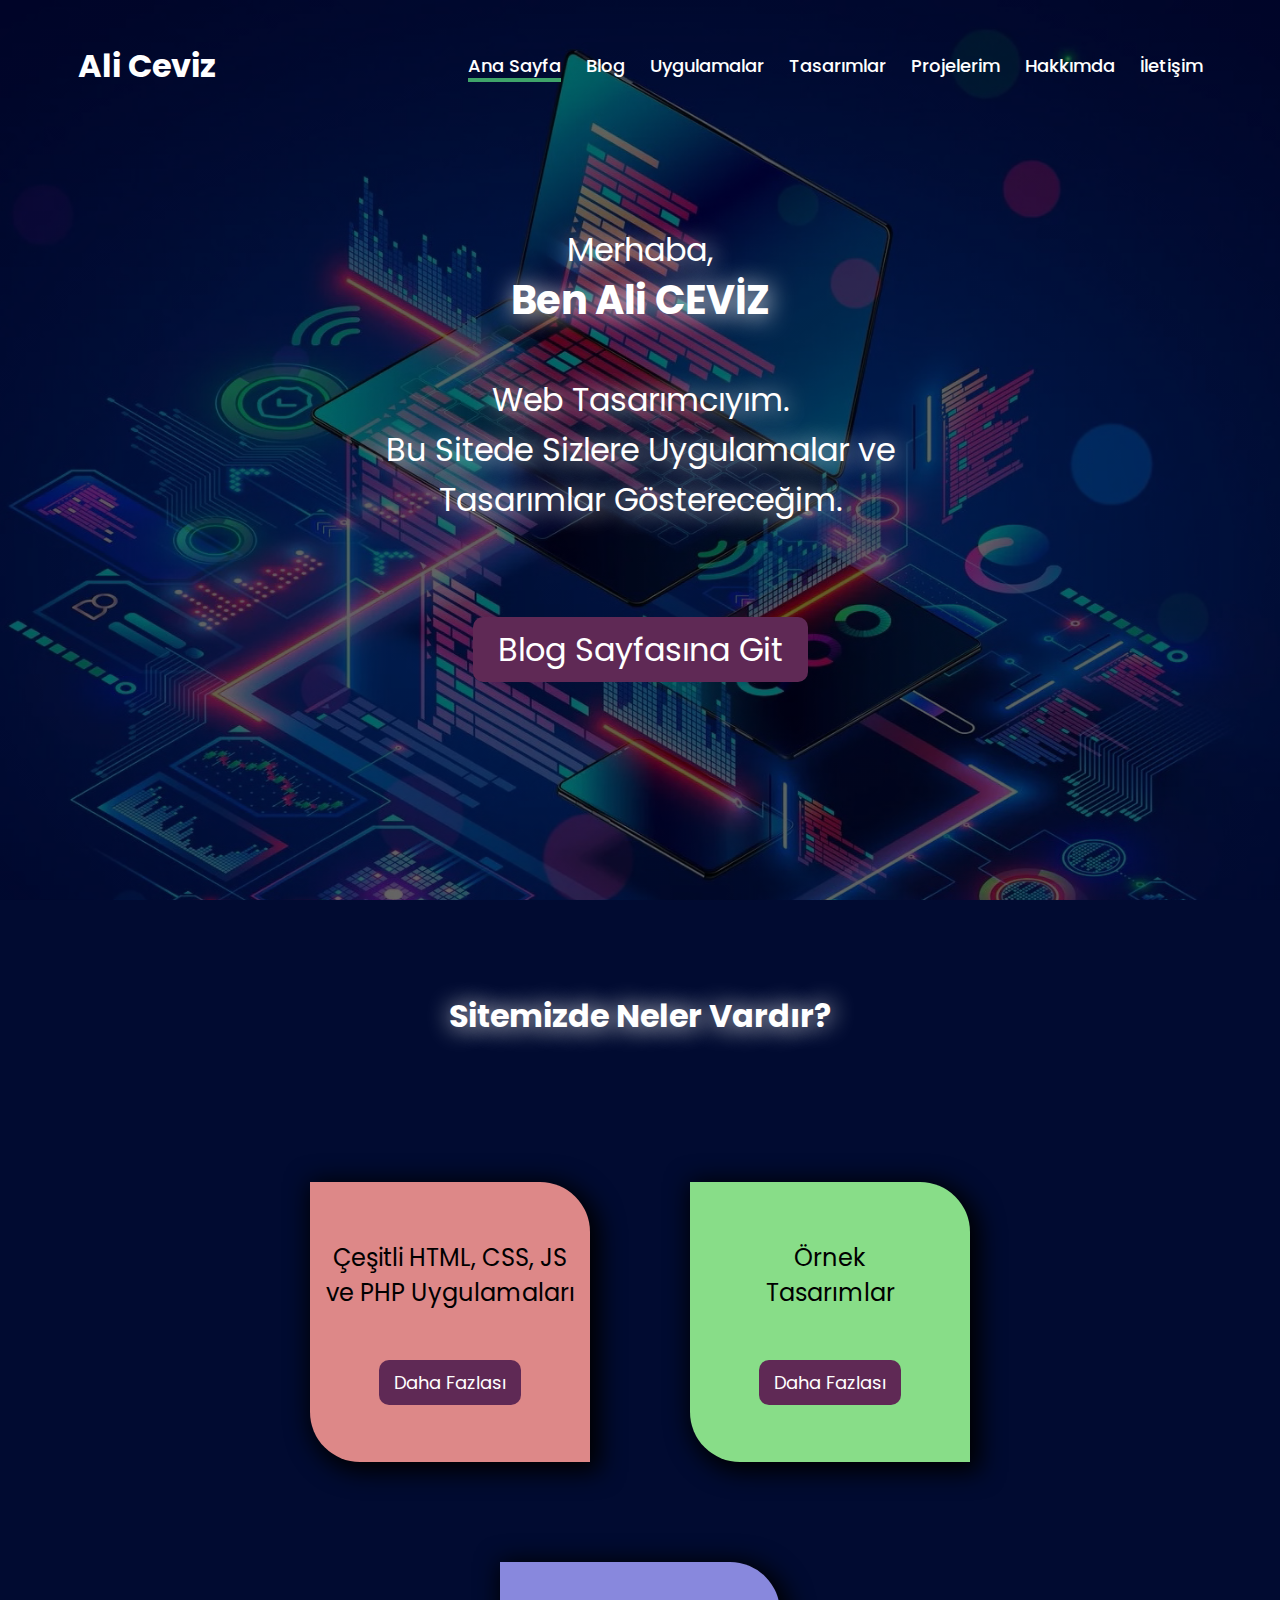
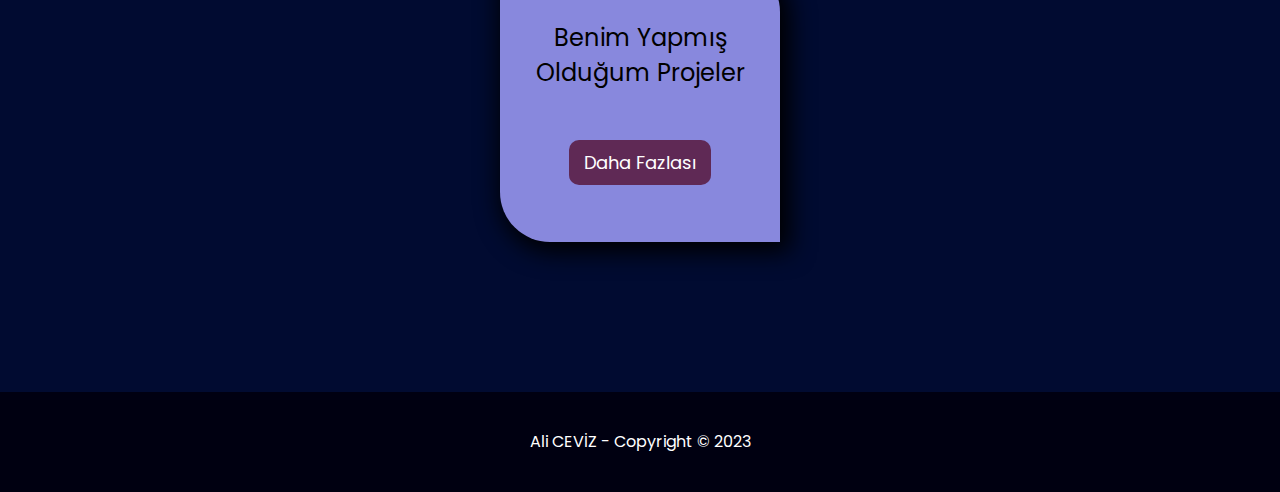
<file: index.html>
<!DOCTYPE html>
<html lang="tr">

<head>
    <meta charset="UTF-8">
    <meta http-equiv="X-UA-Compatible" content="IE=edge">
    <meta name="viewport" content="width=device-width, initial-scale=1.0">
    <link rel="preconnect" href="https://fonts.googleapis.com">
    <link rel="preconnect" href="https://fonts.gstatic.com" crossorigin>
    <link
        href="https://fonts.googleapis.com/css2?family=Poppins:ital,wght@0,100;0,200;0,300;0,400;0,500;0,600;0,700;0,800;0,900;1,100;1,200;1,300;1,400;1,500;1,600;1,700;1,800;1,900&display=swap"
        rel="stylesheet">
    <link rel="stylesheet" href="reset.css">
    <link rel="stylesheet" href="style.css">
    <link rel="stylesheet" href="https://cdnjs.cloudflare.com/ajax/libs/font-awesome/6.2.1/css/all.min.css" integrity="sha512-MV7K8+y+gLIBoVD59lQIYicR65iaqukzvf/nwasF0nqhPay5w/9lJmVM2hMDcnK1OnMGCdVK+iQrJ7lzPJQd1w==" crossorigin="anonymous" referrerpolicy="no-referrer" />
    <title>Ali Ceviz</title>
</head>

<body>
    <header>
        <div class="menuler">
            <div class="logo"><a href="index.html">Ali Ceviz</a>
            </div><i class="fa-solid fa-bars"></i>
            <ul class="menu">
                <li><a href="index.html" class = "active">Ana Sayfa</a></li>
                <li><a href="blog.html">Blog</a></li>
                <li><a href="apps.html">Uygulamalar</a></li>
                <li><a href="design.html">Tasarımlar</a></li>
                <li><a href="projects.html">Projelerim</a></li>
                <li><a href="about.html">Hakkımda</a></li>
                <li><a href="contact.html">İletişim</a></li>
            </ul>
        </div>
        <div class="content">
            <p>Merhaba,</p>
            <h1>Ben Ali CEVİZ</h1><br>
            <p>Web Tasarımcıyım.</p>
            <p>Bu Sitede Sizlere Uygulamalar ve Tasarımlar Göstereceğim.</p><br><br>
            <a href="blog.html">Blog Sayfasına Git</a>
        </div>
    </header>
    <main>
        <h1>Sitemizde Neler Vardır?</h1>

        <div class="cards">
            <div class="card" style="background: #d88">Çeşitli HTML, CSS, JS ve PHP Uygulamaları <a href="apps.html">Daha
                    Fazlası</a></div>
            <div class="card" style="background: #8d8">Örnek <br> Tasarımlar <a href="design.html">Daha Fazlası</a></div>
            <div class="card" style="background: #88d">Benim Yapmış Olduğum Projeler <a href="projects.html">Daha Fazlası</a></div>
        </div>
    </main>
    <footer>
        <h1>Ali CEVİZ - Copyright &copy 2023</h1>
    </footer>

    <script src = "script.js"></script>
    <script>openBar();</script>
</body>

</html>
</file>
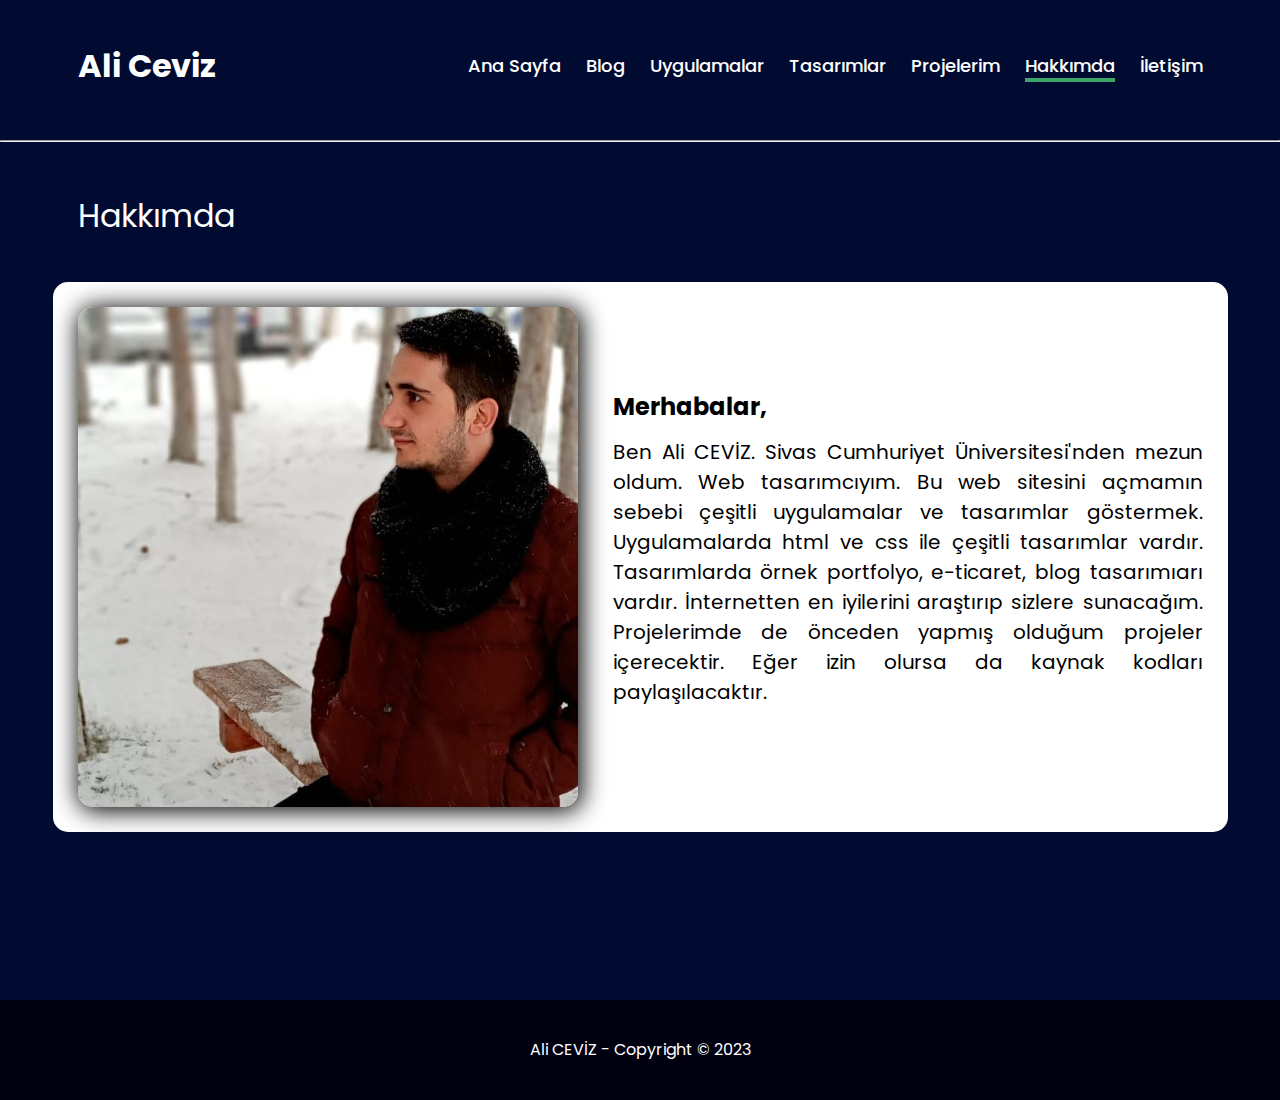
<file: about.html>
<!DOCTYPE html>
<html lang="tr">

<head>
    <meta charset="UTF-8">
    <meta http-equiv="X-UA-Compatible" content="IE=edge">
    <meta name="viewport" content="width=device-width, initial-scale=1.0">
    <title>Hakkımda</title>
    <link
        href="https://fonts.googleapis.com/css2?family=Poppins:ital,wght@0,100;0,200;0,300;0,400;0,500;0,600;0,700;0,800;0,900;1,100;1,200;1,300;1,400;1,500;1,600;1,700;1,800;1,900&display=swap"
        rel="stylesheet">
    <link rel="stylesheet" href="https://cdnjs.cloudflare.com/ajax/libs/font-awesome/6.2.1/css/all.min.css"
        integrity="sha512-MV7K8+y+gLIBoVD59lQIYicR65iaqukzvf/nwasF0nqhPay5w/9lJmVM2hMDcnK1OnMGCdVK+iQrJ7lzPJQd1w=="
        crossorigin="anonymous" referrerpolicy="no-referrer" />
    <link rel="stylesheet" href="reset.css">
    <link rel="stylesheet" href="about.css">
</head>

<body>
    <header>
        <div class="menuler">
            <div class="logo"><a href="index.html">Ali Ceviz</a>
            </div><i class="fa-solid fa-bars"></i>
            <ul class="menu">
                <li><a href="index.html">Ana Sayfa</a></li>
                <li><a href="blog.html">Blog</a></li>
                <li><a href="apps.html">Uygulamalar</a></li>
                <li><a href="design.html">Tasarımlar</a></li>
                <li><a href="projects.html">Projelerim</a></li>
                <li><a href="about.html" class="active">Hakkımda</a></li>
                <li><a href="contact.html">İletişim</a></li>
            </ul>
        </div>
        <hr>
        <div class="topHeader">
            <h1 class="head">Hakkımda</h1>
        </div>
        <div class="hakkimda">
            <img src="profil.jpg" width=500 alt="">
            <div class="aciklama">
                <p>Merhabalar,</p>
                <p>Ben Ali CEVİZ. Sivas Cumhuriyet Üniversitesi'nden mezun oldum. Web tasarımcıyım. Bu web sitesini açmamın sebebi çeşitli uygulamalar ve tasarımlar göstermek. Uygulamalarda html ve css ile çeşitli tasarımlar vardır. Tasarımlarda örnek portfolyo, e-ticaret, blog tasarımıarı vardır. İnternetten en iyilerini araştırıp sizlere sunacağım. Projelerimde de önceden yapmış olduğum projeler içerecektir. Eğer izin olursa da kaynak kodları paylaşılacaktır.</p>
            </div>
        </div>
    </header>
    <footer>
        <h1>Ali CEVİZ - Copyright &copy 2023</h1>
    </footer>
    <script src="script.js"></script>
    <script>
        openBar();
    </script>
</body>

</html>
</file>
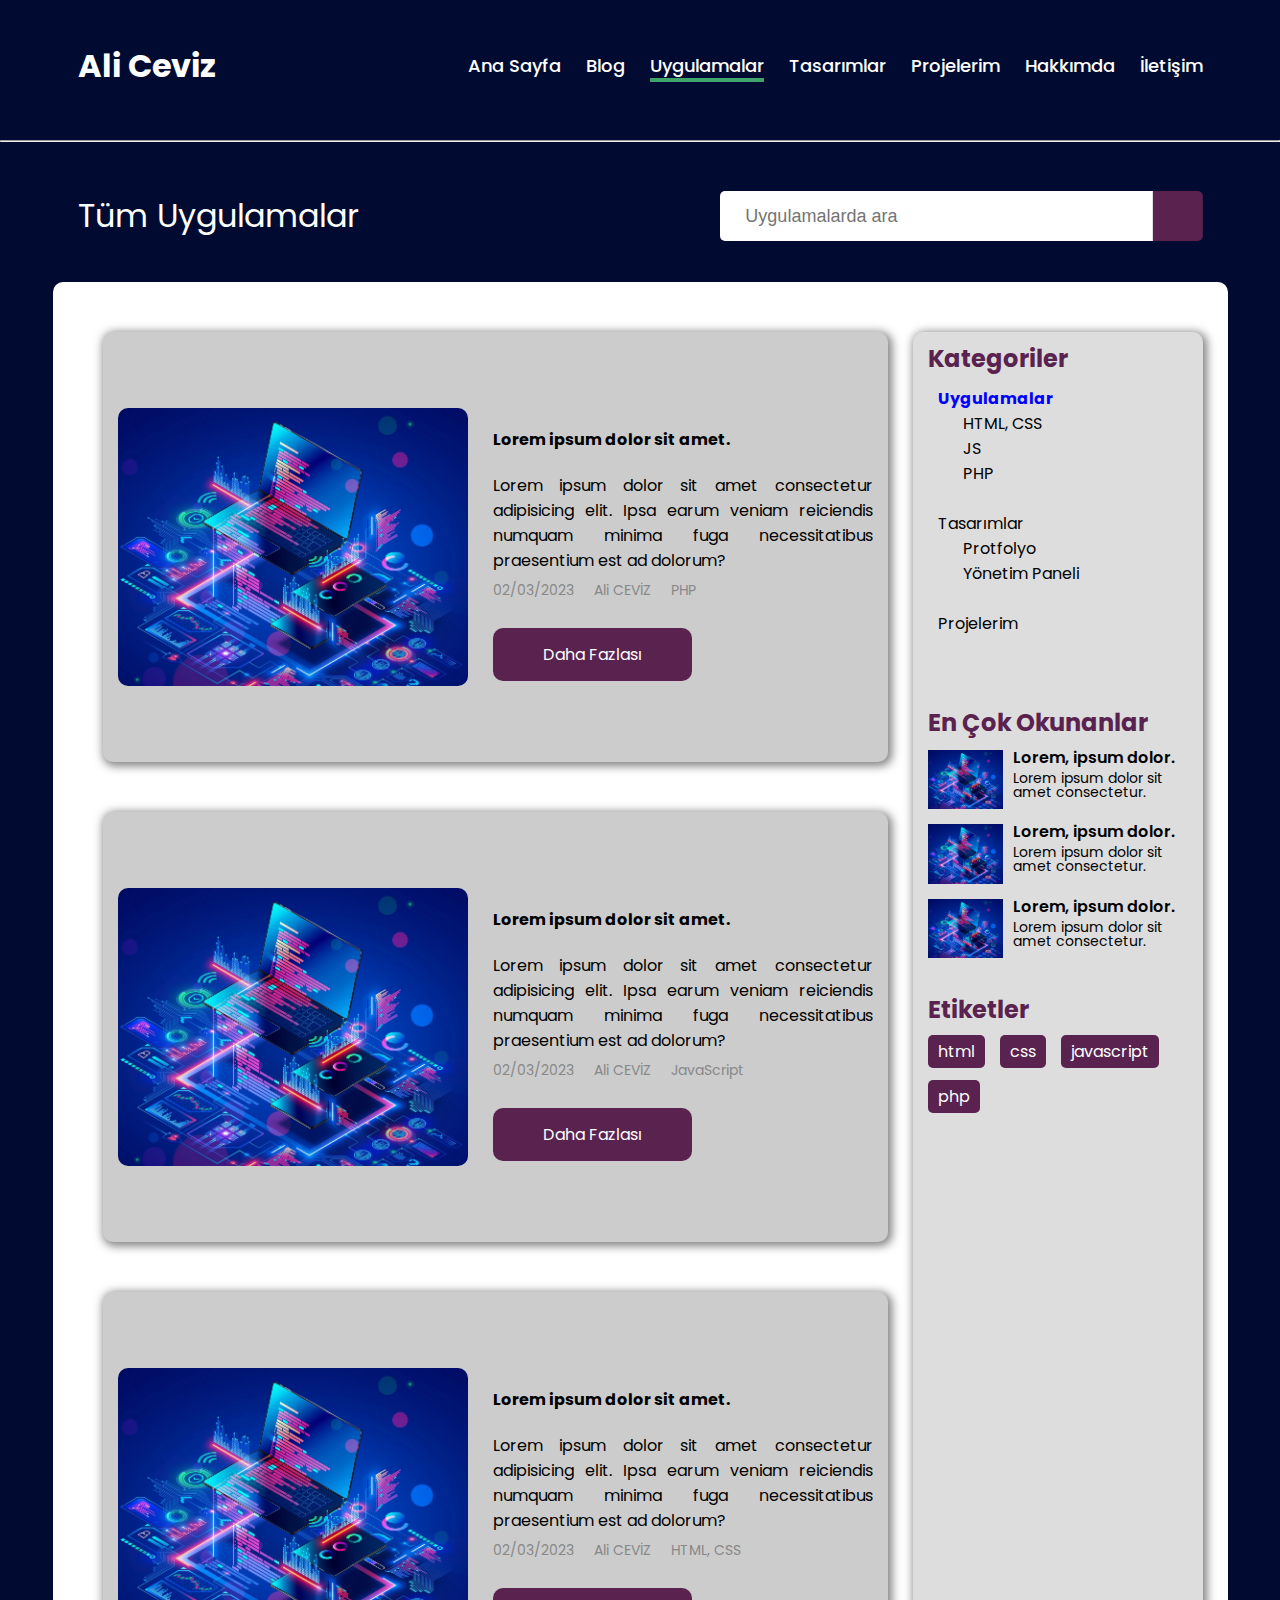
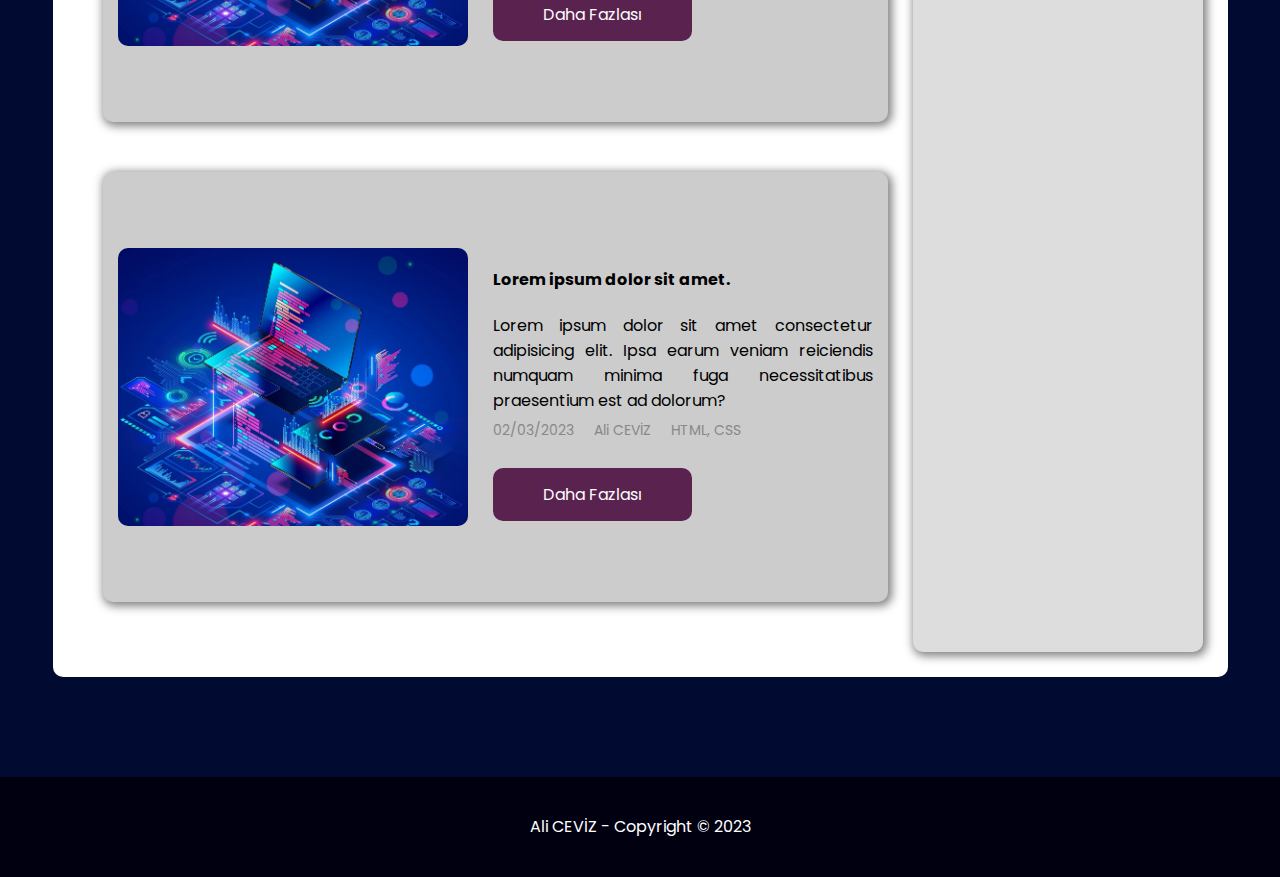
<file: apps.html>
<!DOCTYPE html>
<html lang="tr">

<head>
    <meta charset="UTF-8">
    <meta http-equiv="X-UA-Compatible" content="IE=edge">
    <meta name="viewport" content="width=device-width, initial-scale=1.0">
    <title>Uygulamalar</title>
    <link
        href="https://fonts.googleapis.com/css2?family=Poppins:ital,wght@0,100;0,200;0,300;0,400;0,500;0,600;0,700;0,800;0,900;1,100;1,200;1,300;1,400;1,500;1,600;1,700;1,800;1,900&display=swap"
        rel="stylesheet">
    <link rel="stylesheet" href="https://cdnjs.cloudflare.com/ajax/libs/font-awesome/6.2.1/css/all.min.css"
        integrity="sha512-MV7K8+y+gLIBoVD59lQIYicR65iaqukzvf/nwasF0nqhPay5w/9lJmVM2hMDcnK1OnMGCdVK+iQrJ7lzPJQd1w=="
        crossorigin="anonymous" referrerpolicy="no-referrer" />
    <link rel="stylesheet" href="reset.css">
    <link rel="stylesheet" href="blog.css">
</head>

<body>
    <header>
        <div class="menuler">
            <div class="logo"><a href="index.html">Ali Ceviz</a>
            </div><i class="fa-solid fa-bars"></i>
            <ul class="menu">
                <li><a href="index.html">Ana Sayfa</a></li>
                <li><a href="blog.html">Blog</a></li>
                <li><a href="apps.html" class="active">Uygulamalar</a></li>
                <li><a href="design.html">Tasarımlar</a></li>
                <li><a href="projects.html">Projelerim</a></li>
                <li><a href="about.html">Hakkımda</a></li>
                <li><a href="contact.html">İletişim</a></li>
            </ul>
        </div>
        <hr>
        <div class="topHeader">
            <h1 class="head">Tüm Uygulamalar</h1>
            <form class="searchBar" action="" method="post"> <input type="search" name="search"
                    placeholder="Uygulamalarda ara" id="search"><button type="submit"
                    class="fa-solid fa-magnifying-glass"></i> </form>
        </div>
        <div class="main">
            <div class="bloglar">
                <div class="card"> <img src="background.png" width="350" alt="">
                    <div class="content">
                        <h1>Lorem ipsum dolor sit amet.</h1>
                        <p>Lorem ipsum dolor sit amet consectetur adipisicing elit. Ipsa earum veniam reiciendis numquam
                            minima fuga necessitatibus praesentium est ad dolorum?</p>
                        <div class="date"><i class="fa-solid fa-calendar-days"></i> 02/03/2023&nbsp&nbsp&nbsp&nbsp<i
                                class="fa-solid fa-user"></i> Ali CEVİZ&nbsp&nbsp&nbsp&nbsp<i
                                class="fa-brands fa-php"></i> PHP</div><a href="blogYazisi.html">Daha Fazlası</a>
                    </div>
                </div>
                <div class="card"> <img src="background.png" width="350" alt="">
                    <div class="content">
                        <h1>Lorem ipsum dolor sit amet.</h1>
                        <p>Lorem ipsum dolor sit amet consectetur adipisicing elit. Ipsa earum veniam reiciendis numquam
                            minima fuga necessitatibus praesentium est ad dolorum?</p>
                        <div class="date"><i class="fa-solid fa-calendar-days"></i> 02/03/2023&nbsp&nbsp&nbsp&nbsp<i
                                class="fa-solid fa-user"></i> Ali CEVİZ&nbsp&nbsp&nbsp&nbsp<i
                                class="fa-brands fa-js"></i> JavaScript</div><a href="blogYazisi.html">Daha Fazlası</a>
                    </div>
                </div>
                <div class="card"> <img src="background.png" width="350" alt="">
                    <div class="content">
                        <h1>Lorem ipsum dolor sit amet.</h1>
                        <p>Lorem ipsum dolor sit amet consectetur adipisicing elit. Ipsa earum veniam reiciendis numquam
                            minima fuga necessitatibus praesentium est ad dolorum?</p>
                        <div class="date"><i class="fa-solid fa-calendar-days"></i> 02/03/2023&nbsp&nbsp&nbsp&nbsp<i
                                class="fa-solid fa-user"></i> Ali CEVİZ&nbsp&nbsp&nbsp&nbsp<i
                                class="fa-solid fa-code"></i> HTML, CSS</div><a href="blogYazisi.html">Daha Fazlası</a>
                    </div>
                </div>
                <div class="card"> <img src="background.png" width="350" alt="">
                    <div class="content">
                        <h1>Lorem ipsum dolor sit amet.</h1>
                        <p>Lorem ipsum dolor sit amet consectetur adipisicing elit. Ipsa earum veniam reiciendis numquam
                            minima fuga necessitatibus praesentium est ad dolorum?</p>
                        <div class="date"><i class="fa-solid fa-calendar-days"></i> 02/03/2023&nbsp&nbsp&nbsp&nbsp<i
                                class="fa-solid fa-user"></i> Ali CEVİZ&nbsp&nbsp&nbsp&nbsp<i
                                class="fa-solid fa-code"></i> HTML, CSS</div><a href="blogYazisi.html">Daha Fazlası</a>
                    </div>
                </div>
            </div>
            <div class="kategoriler">
                <ul class="categories">
                    <h1>Kategoriler</h1>
                    <li><a href="apps.html" style="color: blue; font-weight: bold;"><i class="fa-solid fa-shapes"></i>
                            Uygulamalar</a></li>
                    <ul class="categories2">
                        <li><a href=""><i class="fa-solid fa-code"></i> HTML, CSS</a></li>
                        <li><a href=""><i class="fa-brands fa-js"></i> JS</a></li>
                        <li><a href=""><i class="fa-brands fa-php"></i> PHP</a></li>
                    </ul>
                    <li><a href="design.html"><i class="fa-solid fa-compass-drafting"></i> Tasarımlar</a></li>
                    <ul class="categories2">
                        <li><a href=""><i class="fa-solid fa-cannabis"></i> Protfolyo</a></li>
                        <li><a href=""><i class="fa-solid fa-hospital-user"></i> Yönetim Paneli</a></li>
                    </ul>
                    <li><a href="projects.html"><i class="fa-solid fa-sheet-plastic"></i> Projelerim</a></li>
                </ul>
                <div class="enCok">
                    <h1>En Çok Okunanlar</h1>
                    <a href="blogYazisi.html" class="cards"> <img src="background.png" alt="" width=75>
                        <div class="header">
                            <h2>Lorem, ipsum dolor.</h1>
                                <p>Lorem ipsum dolor sit amet consectetur.</p>
                        </div>
                    </a> <a href="blogYazisi.html" class="cards"> <img src="background.png" alt="" width=75>
                        <div class="header">
                            <h2>Lorem, ipsum dolor.</h1>
                                <p>Lorem ipsum dolor sit amet consectetur.</p>
                        </div>
                    </a> <a href="blogYazisi.html" class="cards"> <img src="background.png" alt="" width=75>
                        <div class="header">
                            <h2>Lorem, ipsum dolor.</h1>
                                <p>Lorem ipsum dolor sit amet consectetur.</p>
                        </div>
                    </a>
                </div>
                <div class="tag">
                    <h1>Etiketler</h1>
                    <ul class="etiketler">
                        <li><a href="">html</a></li>
                        <li><a href="">css</a></li>
                        <li><a href="">javascript</a></li>
                        <li><a href="">php</a></li>
                    </ul>
                </div>
            </div>
        </div>
    </header>
    <footer>
        <h1>Ali CEVİZ - Copyright &copy 2023</h1>
    </footer>
    <script src="script.js"></script>
    <script>
        openBar();
    </script>
</body>

</html>
</file>
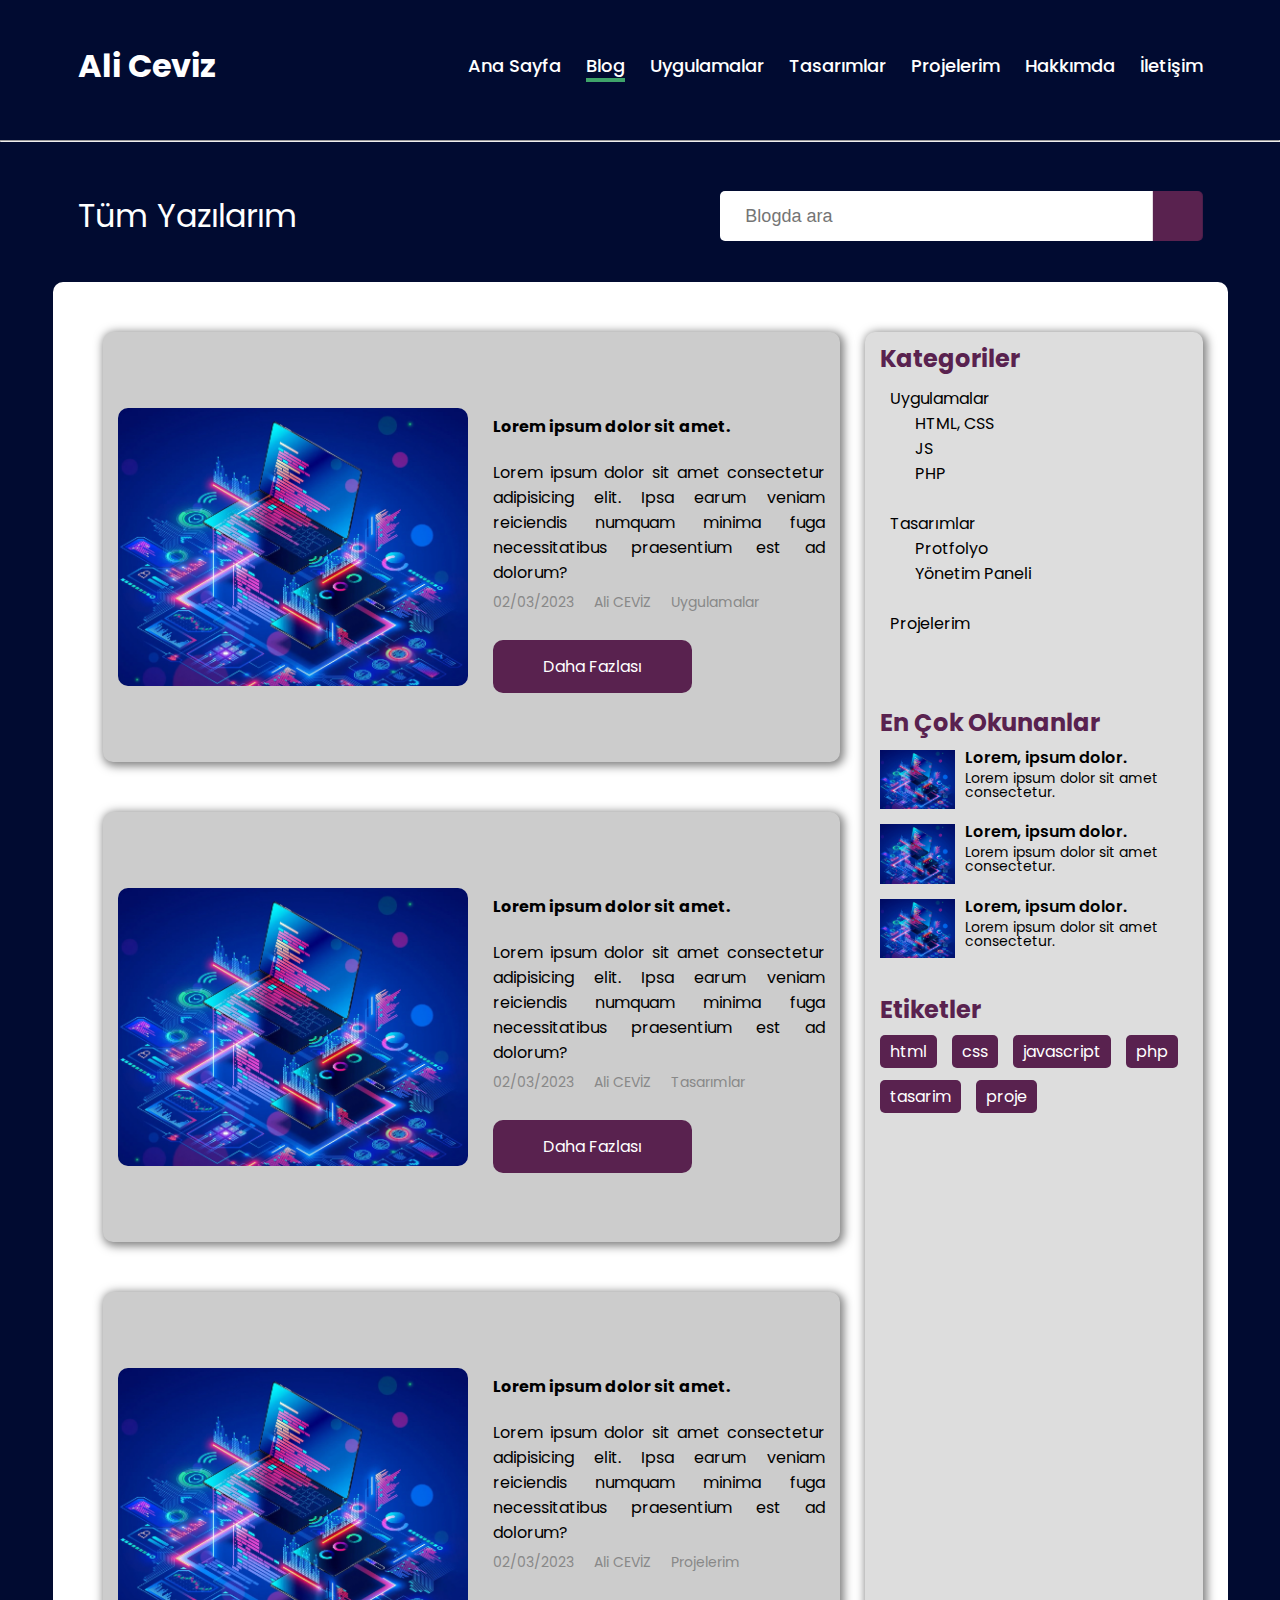
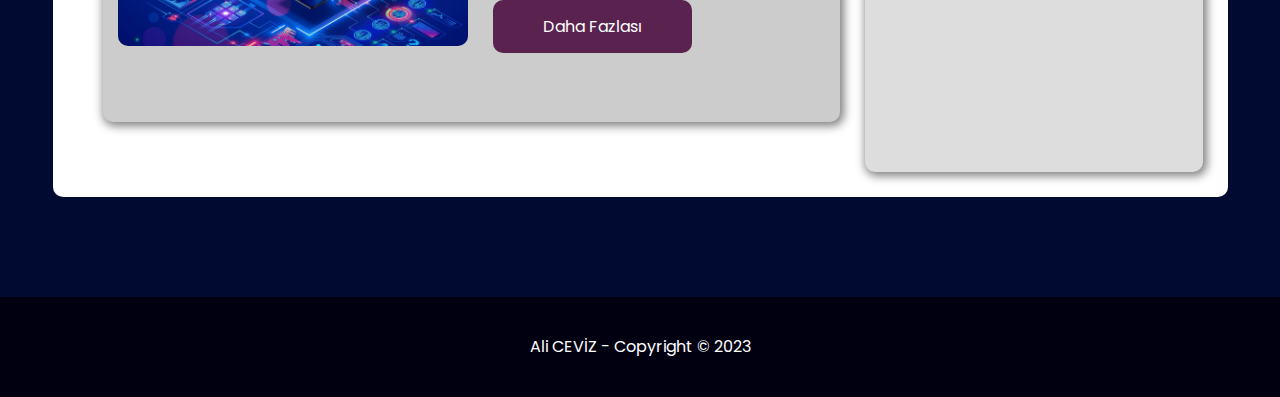
<file: blog.html>
<!DOCTYPE html>
<html lang="tr">

<head>
    <meta charset="UTF-8">
    <meta http-equiv="X-UA-Compatible" content="IE=edge">
    <meta name="viewport" content="width=device-width, initial-scale=1.0">
    <title>Blog</title>
    <link
        href="https://fonts.googleapis.com/css2?family=Poppins:ital,wght@0,100;0,200;0,300;0,400;0,500;0,600;0,700;0,800;0,900;1,100;1,200;1,300;1,400;1,500;1,600;1,700;1,800;1,900&display=swap"
        rel="stylesheet">
    <link rel="stylesheet" href="https://cdnjs.cloudflare.com/ajax/libs/font-awesome/6.2.1/css/all.min.css"
        integrity="sha512-MV7K8+y+gLIBoVD59lQIYicR65iaqukzvf/nwasF0nqhPay5w/9lJmVM2hMDcnK1OnMGCdVK+iQrJ7lzPJQd1w=="
        crossorigin="anonymous" referrerpolicy="no-referrer" />
    <link rel="stylesheet" href="reset.css">
    <link rel="stylesheet" href="blog.css">
</head>

<body>
    <header>
        <div class="menuler">
            <div class="logo"><a href="index.html">Ali Ceviz</a> </div><i class="fa-solid fa-bars"></i>
            <ul class="menu">
                <li><a href="index.html">Ana Sayfa</a></li>
                <li><a href="blog.html" class="active">Blog</a></li>
                <li><a href="apps.html">Uygulamalar</a></li>
                <li><a href="design.html">Tasarımlar</a></li>
                <li><a href="projects.html">Projelerim</a></li>
                <li><a href="about.html">Hakkımda</a></li>
                <li><a href="contact.html">İletişim</a></li>
            </ul>
        </div>
        <hr>
        <div class="topHeader">
            <h1 class="head">Tüm Yazılarım</h1>
            <form class="searchBar" action="" method="post"> <input type="search" name="search" placeholder="Blogda ara"
                    id="search"><button type="submit" class="fa-solid fa-magnifying-glass"></i> </form>
        </div>
        <div class="main">
            <div class="bloglar">
                <div class="card"> <img src="background.png" width="350" alt="">
                    <div class="content">
                        <h1>Lorem ipsum dolor sit amet.</h1>
                        <p>Lorem ipsum dolor sit amet consectetur adipisicing elit. Ipsa earum veniam reiciendis numquam
                            minima fuga necessitatibus praesentium est ad dolorum?</p>
                        <div class="date"><i class="fa-solid fa-calendar-days"></i> 02/03/2023&nbsp&nbsp&nbsp&nbsp<i
                                class="fa-solid fa-user"></i> Ali CEVİZ&nbsp&nbsp&nbsp&nbsp<i
                                class="fa-solid fa-shapes"></i> Uygulamalar</div><a href="blogYazisi.html">Daha
                            Fazlası</a>
                    </div>
                </div>
                <div class="card"> <img src="background.png" width="350" alt="">
                    <div class="content">
                        <h1>Lorem ipsum dolor sit amet.</h1>
                        <p>Lorem ipsum dolor sit amet consectetur adipisicing elit. Ipsa earum veniam reiciendis numquam
                            minima fuga necessitatibus praesentium est ad dolorum?</p>
                        <div class="date"><i class="fa-solid fa-calendar-days"></i> 02/03/2023&nbsp&nbsp&nbsp&nbsp<i
                                class="fa-solid fa-user"></i> Ali CEVİZ&nbsp&nbsp&nbsp&nbsp<i
                                class="fa-solid fa-compass-drafting"></i> Tasarımlar</div><a href="blogYazisi.html">Daha
                            Fazlası</a>
                    </div>
                </div>
                <div class="card"> <img src="background.png" width="350" alt="">
                    <div class="content">
                        <h1>Lorem ipsum dolor sit amet.</h1>
                        <p>Lorem ipsum dolor sit amet consectetur adipisicing elit. Ipsa earum veniam reiciendis numquam
                            minima fuga necessitatibus praesentium est ad dolorum?</p>
                        <div class="date"><i class="fa-solid fa-calendar-days"></i> 02/03/2023&nbsp&nbsp&nbsp&nbsp<i
                                class="fa-solid fa-user"></i> Ali CEVİZ&nbsp&nbsp&nbsp&nbsp<i
                                class="fa-solid fa-sheet-plastic"></i> Projelerim</div><a href="blogYazisi.html">Daha
                            Fazlası</a>
                    </div>
                </div>
            </div>
            <div class="kategoriler">
                <ul class="categories">
                    <h1>Kategoriler</h1>
                    <li><a href="apps.html"><i class="fa-solid fa-shapes"></i> Uygulamalar</a></li>
                    <ul class="categories2">
                        <li><a href=""><i class="fa-solid fa-code"></i> HTML, CSS</a></li>
                        <li><a href=""><i class="fa-brands fa-js"></i> JS</a></li>
                        <li><a href=""><i class="fa-brands fa-php"></i> PHP</a></li>
                    </ul>
                    <li><a href="design.html"><i class="fa-solid fa-compass-drafting"></i> Tasarımlar</a></li>
                    <ul class="categories2">
                        <li><a href=""><i class="fa-solid fa-cannabis"></i> Protfolyo</a></li>
                        <li><a href=""><i class="fa-solid fa-hospital-user"></i> Yönetim Paneli</a></li>
                    </ul>
                    <li><a href="projects.html"><i class="fa-solid fa-sheet-plastic"></i> Projelerim</a></li>
                </ul>
                <div class="enCok">
                    <h1>En Çok Okunanlar</h1>
                    <a href="blogYazisi.html" class="cards"> <img src="background.png" alt="" width=75>
                        <div class="header">
                            <h2>Lorem, ipsum dolor.</h1>
                                <p>Lorem ipsum dolor sit amet consectetur.</p>
                        </div>
                    </a> <a href="blogYazisi.html" class="cards"> <img src="background.png" alt="" width=75>
                        <div class="header">
                            <h2>Lorem, ipsum dolor.</h1>
                                <p>Lorem ipsum dolor sit amet consectetur.</p>
                        </div>
                    </a> <a href="blogYazisi.html" class="cards"> <img src="background.png" alt="" width=75>
                        <div class="header">
                            <h2>Lorem, ipsum dolor.</h1>
                                <p>Lorem ipsum dolor sit amet consectetur.</p>
                        </div>
                    </a>
                </div>
                <div class="tag">
                    <h1>Etiketler</h1>
                    <ul class="etiketler">
                        <li><a href="">html</a></li>
                        <li><a href="">css</a></li>
                        <li><a href="">javascript</a></li>
                        <li><a href="">php</a></li>
                        <li><a href="">tasarim</a></li>
                        <li><a href="">proje</a></li>
                    </ul>
                </div>
            </div>
        </div>
    </header>
    <footer>
        <h1>Ali CEVİZ - Copyright &copy 2023</h1>
    </footer>
    <script src="script.js"></script>
    <script>
        openBar();
    </script>
</body>

</html>
</file>
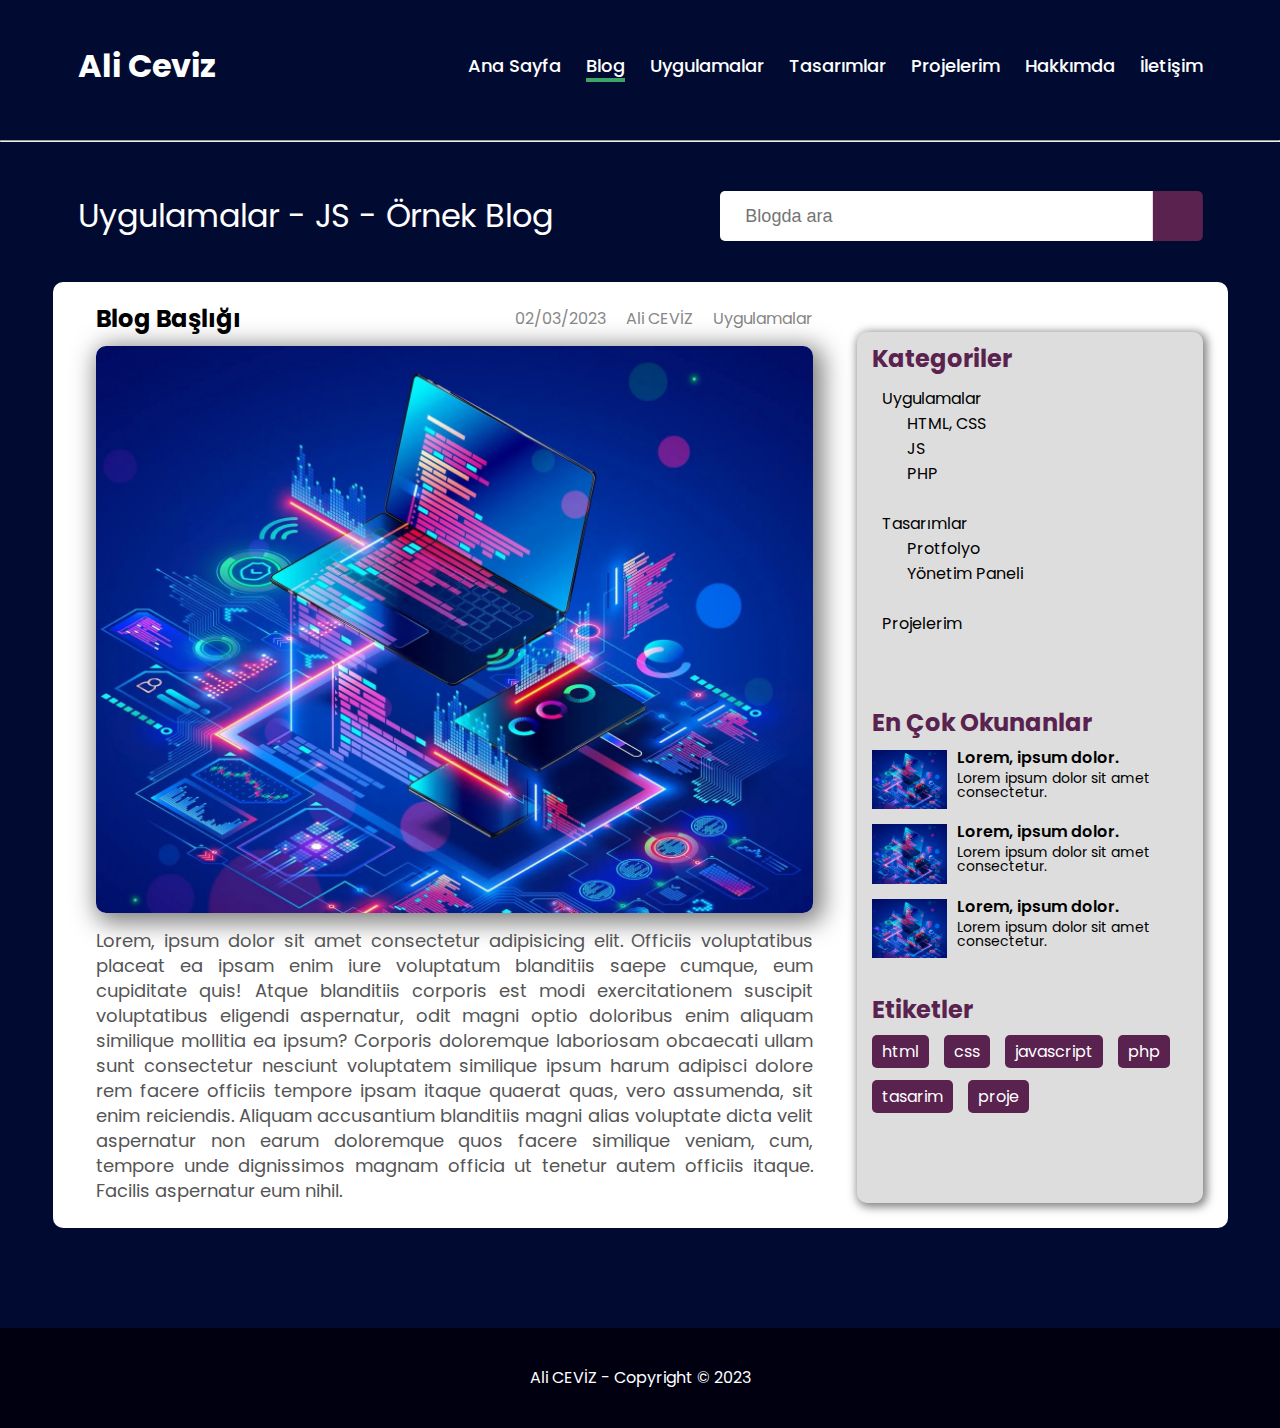
<file: blogYazisi.html>
<!DOCTYPE html>
<html lang="tr">

<head>
    <meta charset="UTF-8">
    <meta http-equiv="X-UA-Compatible" content="IE=edge">
    <meta name="viewport" content="width=device-width, initial-scale=1.0">
    <title>Blog</title>
    <link
        href="https://fonts.googleapis.com/css2?family=Poppins:ital,wght@0,100;0,200;0,300;0,400;0,500;0,600;0,700;0,800;0,900;1,100;1,200;1,300;1,400;1,500;1,600;1,700;1,800;1,900&display=swap"
        rel="stylesheet">
    <link rel="stylesheet" href="https://cdnjs.cloudflare.com/ajax/libs/font-awesome/6.2.1/css/all.min.css"
        integrity="sha512-MV7K8+y+gLIBoVD59lQIYicR65iaqukzvf/nwasF0nqhPay5w/9lJmVM2hMDcnK1OnMGCdVK+iQrJ7lzPJQd1w=="
        crossorigin="anonymous" referrerpolicy="no-referrer" />
    <link rel="stylesheet" href="reset.css">
    <link rel="stylesheet" href="blog.css">
    <link rel="stylesheet" href="yazi.css">
</head>

<body>
    <header>
        <div class="menuler">
            <div class="logo"><a href="index.html">Ali Ceviz</a> </div><i class="fa-solid fa-bars"></i>
            <ul class="menu">
                <li><a href="index.html">Ana Sayfa</a></li>
                <li><a href="blog.html" class="active">Blog</a></li>
                <li><a href="apps.html">Uygulamalar</a></li>
                <li><a href="design.html">Tasarımlar</a></li>
                <li><a href="projects.html">Projelerim</a></li>
                <li><a href="about.html">Hakkımda</a></li>
                <li><a href="contact.html">İletişim</a></li>
            </ul>
        </div>
        <hr>
        <div class="topHeader">
            <h1 class="head">Uygulamalar - JS - Örnek Blog</h1>
            <form class="searchBar" action="" method="post"> <input type="search" name="search" placeholder="Blogda ara"
                    id="search"><button type="submit" class="fa-solid fa-magnifying-glass"></i> </form>
        </div>
        <div class="main">
            <div class="blogYazisi">
                <div class="head">
                    
                <h1>Blog Başlığı</h1>
                <div class="date">
                    <i class="fa-solid fa-calendar-days"></i> 02/03/2023&nbsp&nbsp&nbsp&nbsp<i
                                class="fa-solid fa-user"></i> Ali CEVİZ&nbsp&nbsp&nbsp&nbsp<i
                                class="fa-solid fa-shapes"></i> Uygulamalar
                </div>
                </div>
                <img src="background.png" alt="">
                <p>Lorem, ipsum dolor sit amet consectetur adipisicing elit. Officiis voluptatibus placeat ea ipsam enim
                    iure voluptatum blanditiis saepe cumque, eum cupiditate quis! Atque blanditiis corporis est modi
                    exercitationem suscipit voluptatibus eligendi aspernatur, odit magni optio doloribus enim aliquam
                    similique mollitia ea ipsum? Corporis doloremque laboriosam obcaecati ullam sunt consectetur
                    nesciunt voluptatem similique ipsum harum adipisci dolore rem facere officiis tempore ipsam itaque
                    quaerat quas, vero assumenda, sit enim reiciendis. Aliquam accusantium blanditiis magni alias
                    voluptate dicta velit aspernatur non earum doloremque quos facere similique veniam, cum, tempore
                    unde dignissimos magnam officia ut tenetur autem officiis itaque. Facilis aspernatur eum nihil.</p>
            </div>
            <div class="kategoriler">
                <ul class="categories">
                    <h1>Kategoriler</h1>
                    <li><a href="apps.html"><i class="fa-solid fa-shapes"></i> Uygulamalar</a></li>
                    <ul class="categories2">
                        <li><a href=""><i class="fa-solid fa-code"></i> HTML, CSS</a></li>
                        <li><a href=""><i class="fa-brands fa-js"></i> JS</a></li>
                        <li><a href=""><i class="fa-brands fa-php"></i> PHP</a></li>
                    </ul>
                    <li><a href="design.html"><i class="fa-solid fa-compass-drafting"></i> Tasarımlar</a></li>
                    <ul class="categories2">
                        <li><a href=""><i class="fa-solid fa-cannabis"></i> Protfolyo</a></li>
                        <li><a href=""><i class="fa-solid fa-hospital-user"></i> Yönetim Paneli</a></li>
                    </ul>
                    <li><a href="projects.html"><i class="fa-solid fa-sheet-plastic"></i> Projelerim</a></li>
                </ul>
                <div class="enCok">
                    <h1>En Çok Okunanlar</h1> <a href="" class="cards"> <img src="background.png" alt="" width=75>
                        <div class="header">
                            <h2>Lorem, ipsum dolor.</h1>
                                <p>Lorem ipsum dolor sit amet consectetur.</p>
                        </div>
                    </a> <a href="" class="cards"> <img src="background.png" alt="" width=75>
                        <div class="header">
                            <h2>Lorem, ipsum dolor.</h1>
                                <p>Lorem ipsum dolor sit amet consectetur.</p>
                        </div>
                    </a> <a href="" class="cards"> <img src="background.png" alt="" width=75>
                        <div class="header">
                            <h2>Lorem, ipsum dolor.</h1>
                                <p>Lorem ipsum dolor sit amet consectetur.</p>
                        </div>
                    </a>
                </div>
                <div class="tag">
                    <h1>Etiketler</h1>
                    <ul class="etiketler">
                        <li><a href="">html</a></li>
                        <li><a href="">css</a></li>
                        <li><a href="">javascript</a></li>
                        <li><a href="">php</a></li>
                        <li><a href="">tasarim</a></li>
                        <li><a href="">proje</a></li>
                    </ul>
                </div>
            </div>
        </div>
    </header>
    <footer>
        <h1>Ali CEVİZ - Copyright &copy 2023</h1>
    </footer>
    <script src="script.js"></script>
    <script>
        openBar();
    </script>
</body>

</html>
</file>
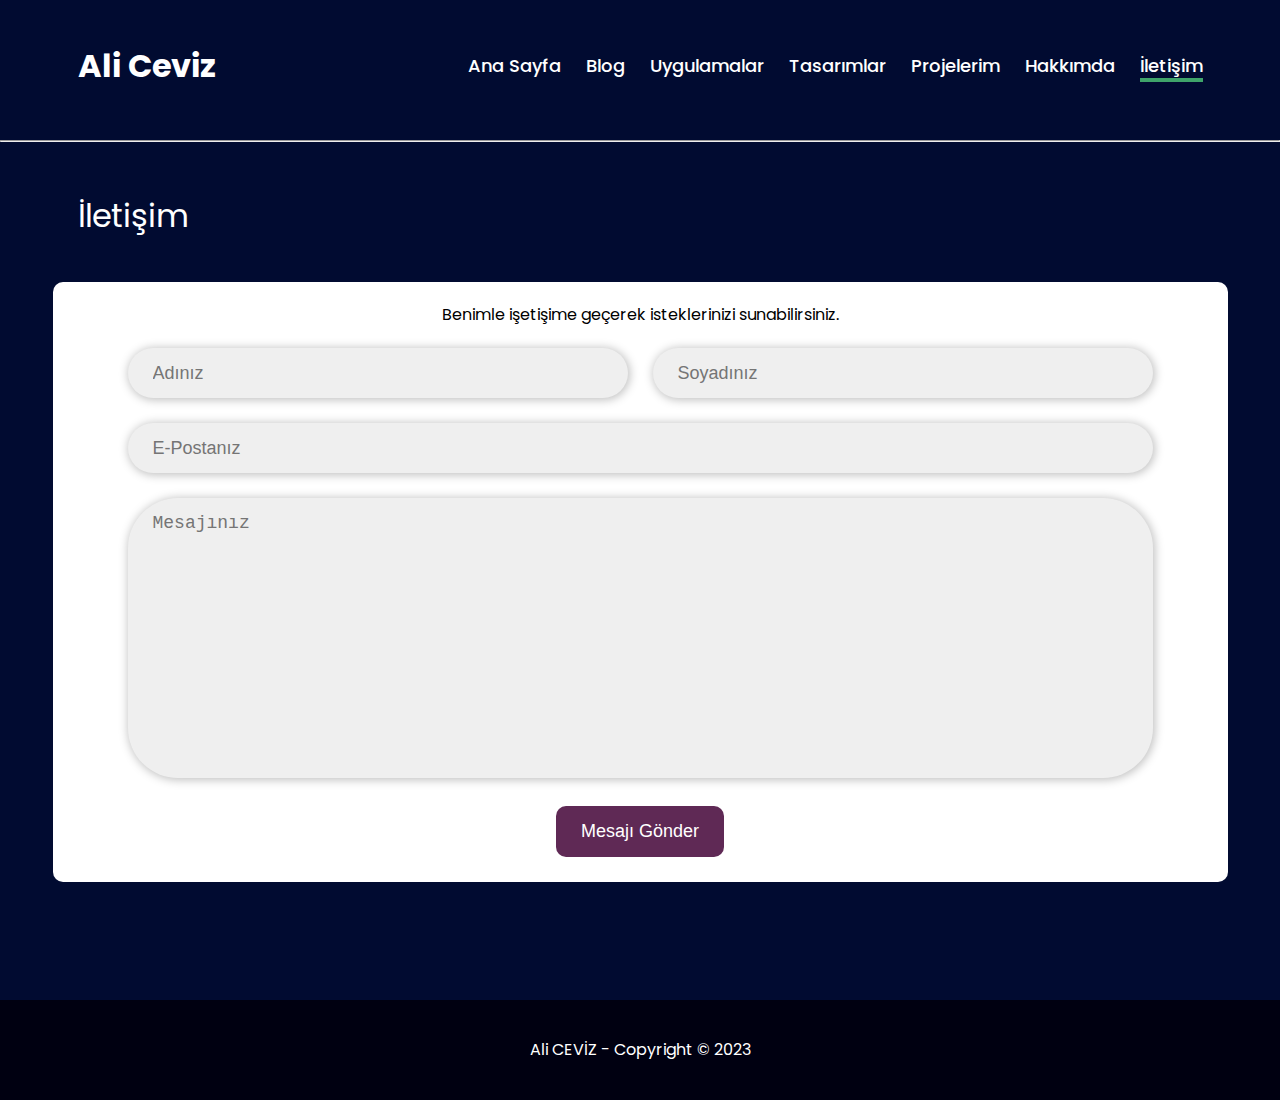
<file: contact.html>
<!DOCTYPE html>
<html lang="tr">

<head>
    <meta charset="UTF-8">
    <meta http-equiv="X-UA-Compatible" content="IE=edge">
    <meta name="viewport" content="width=device-width, initial-scale=1.0">
    <title>İletişim</title>
    <link
        href="https://fonts.googleapis.com/css2?family=Poppins:ital,wght@0,100;0,200;0,300;0,400;0,500;0,600;0,700;0,800;0,900;1,100;1,200;1,300;1,400;1,500;1,600;1,700;1,800;1,900&display=swap"
        rel="stylesheet">
    <link rel="stylesheet" href="https://cdnjs.cloudflare.com/ajax/libs/font-awesome/6.2.1/css/all.min.css"
        integrity="sha512-MV7K8+y+gLIBoVD59lQIYicR65iaqukzvf/nwasF0nqhPay5w/9lJmVM2hMDcnK1OnMGCdVK+iQrJ7lzPJQd1w=="
        crossorigin="anonymous" referrerpolicy="no-referrer" />
    <link rel="stylesheet" href="reset.css">
    <link rel="stylesheet" href="contact.css">
</head>

<body>
    <header>
        <div class="menuler">
            <div class="logo"><a href="index.html">Ali Ceviz</a>
            </div><i class="fa-solid fa-bars"></i>
            <ul class="menu">
                <li><a href="index.html">Ana Sayfa</a></li>
                <li><a href="blog.html">Blog</a></li>
                <li><a href="apps.html">Uygulamalar</a></li>
                <li><a href="design.html">Tasarımlar</a></li>
                <li><a href="projects.html">Projelerim</a></li>
                <li><a href="about.html">Hakkımda</a></li>
                <li><a href="contact.html" class="active">İletişim</a></li>
            </ul>
        </div>
        <hr>
        <div class="topHeader">
            <h1 class="head">İletişim</h1>
        </div>

        <form action = "" method = "post" class="contact">
            <p>Benimle işetişime geçerek isteklerinizi sunabilirsiniz.</p>
            <div class="adSoyad">
                <label for="ad">
                    <input type="text" name="ad" id="ad" placeholder="Adınız">
                </label>
                <label for="soyad">
                    <input type="soyad" name="soyad" id="soyad" placeholder="Soyadınız">
                </label>
            </div>
            <label for="email">
                <input type="text" name="email" id="email" placeholder="E-Postanız">
            </label>
            <label for="mesaj">
                <textarea name="mesaj" id="mesaj" rows = "10" placeholder="Mesajınız"></textarea>
            </label>
            <button type="submit">Mesajı Gönder</button>
        </form>
    </header>
    <footer>
        <h1>Ali CEVİZ - Copyright &copy 2023</h1>
    </footer>
    <script src="script.js"></script>
    <script>
        openBar();
    </script>
</body>

</html>
</file>
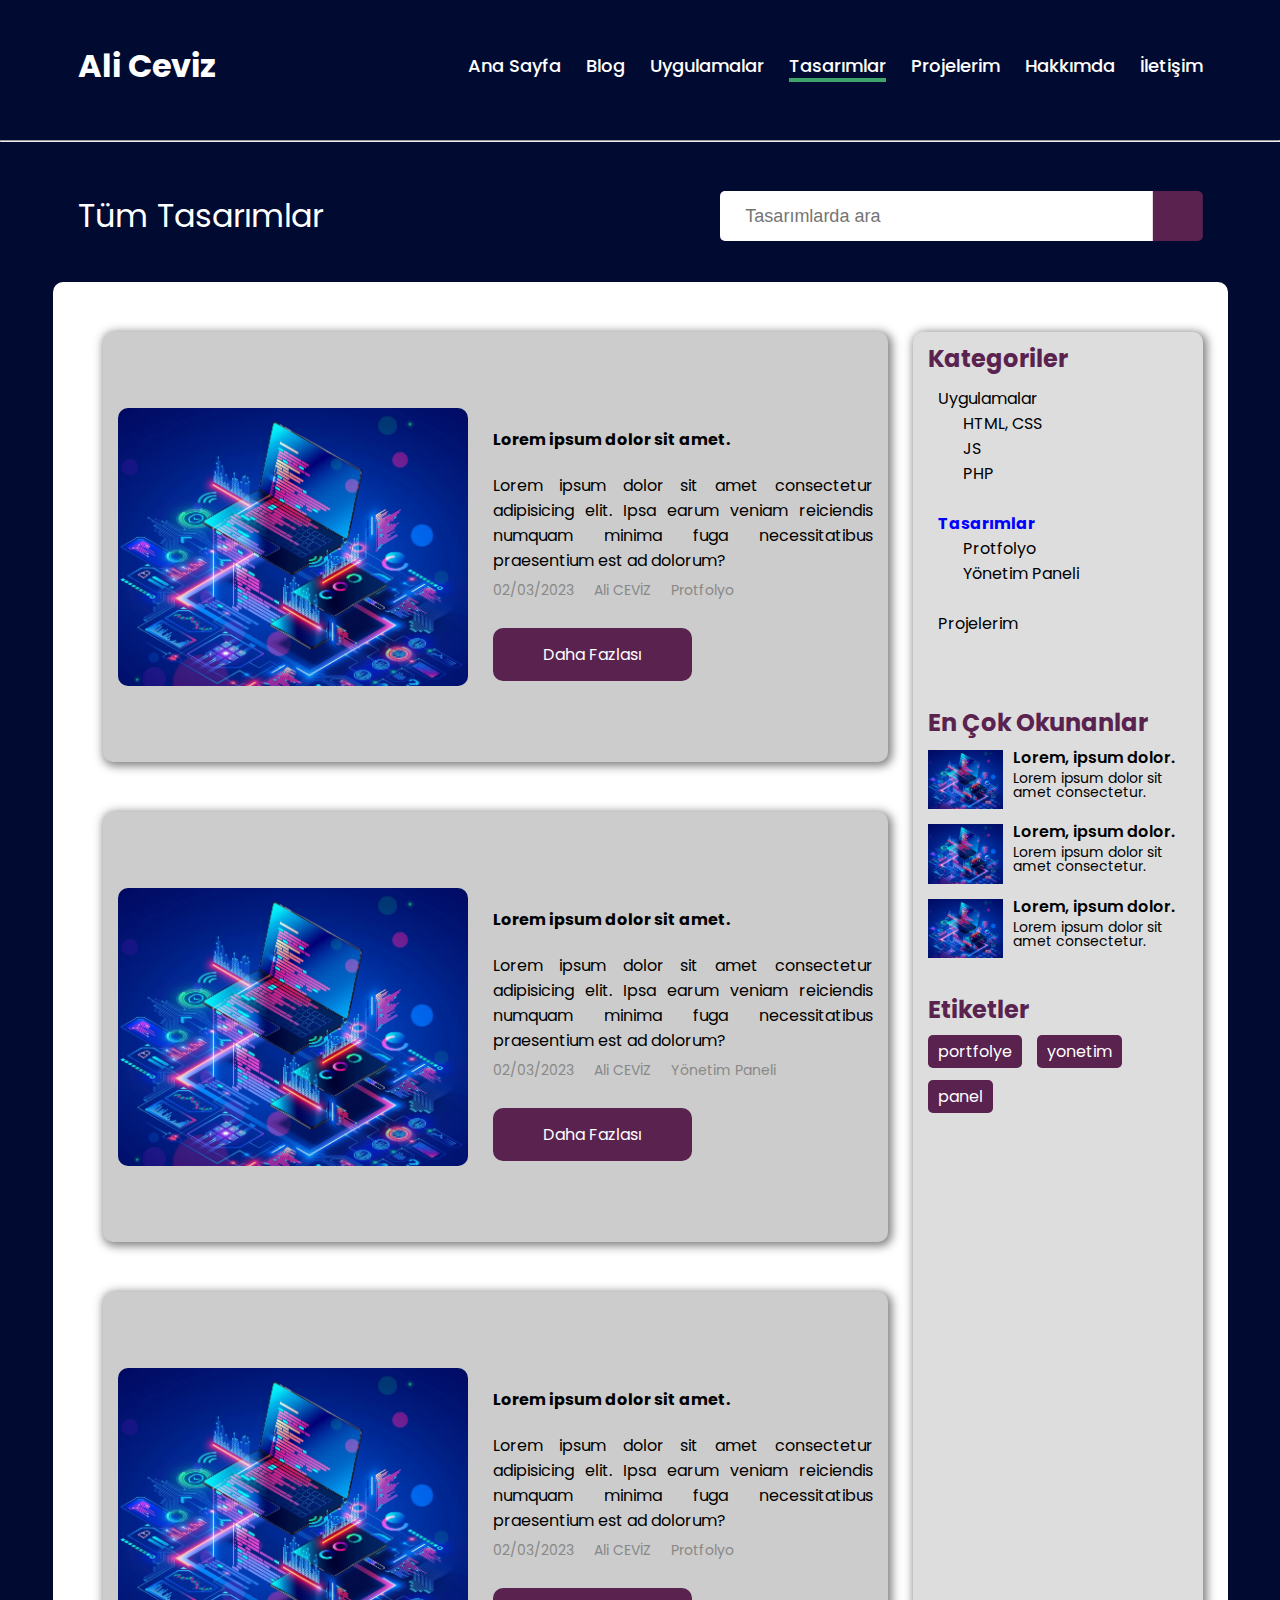
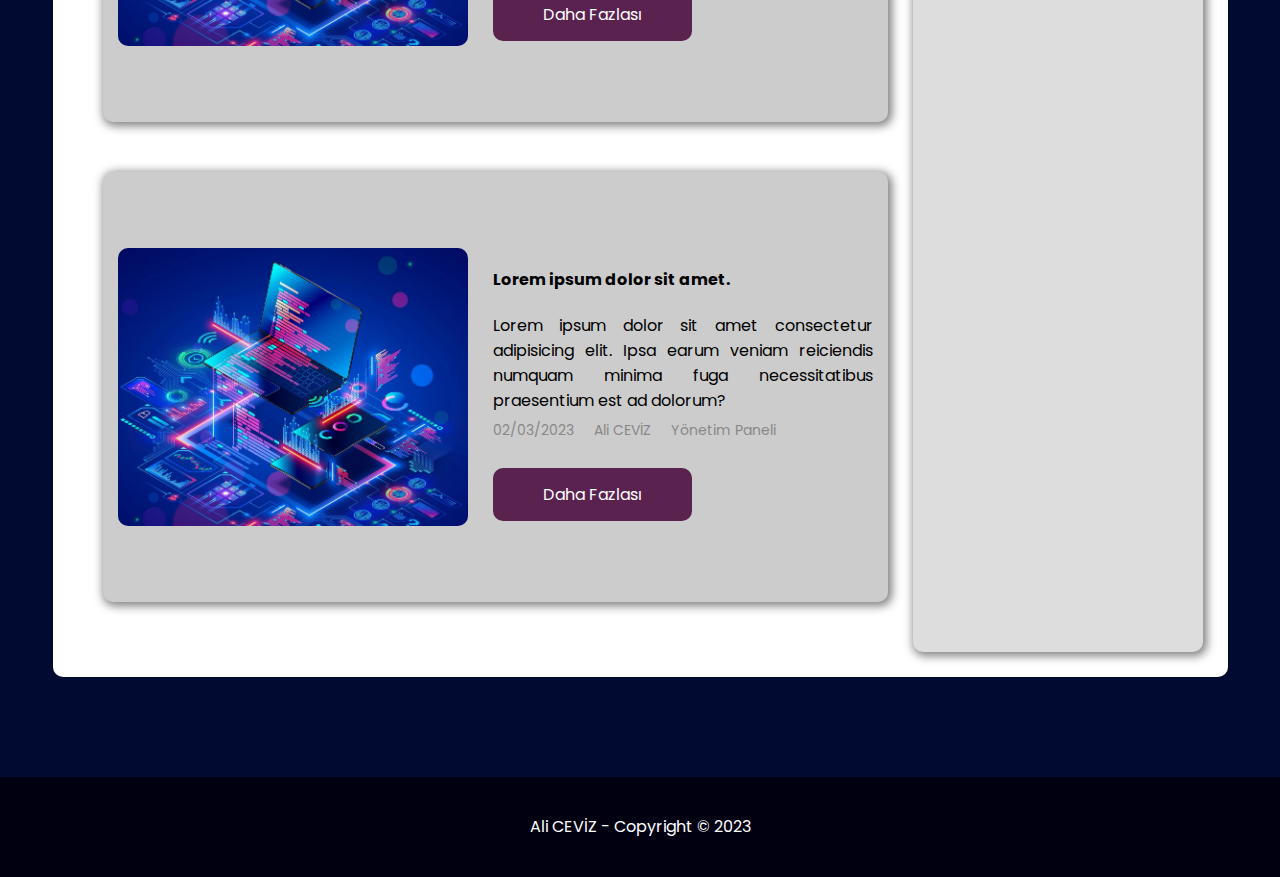
<file: design.html>
<!DOCTYPE html>
<html lang="tr">

<head>
    <meta charset="UTF-8">
    <meta http-equiv="X-UA-Compatible" content="IE=edge">
    <meta name="viewport" content="width=device-width, initial-scale=1.0">
    <title>Tasarımlar</title>
    <link
        href="https://fonts.googleapis.com/css2?family=Poppins:ital,wght@0,100;0,200;0,300;0,400;0,500;0,600;0,700;0,800;0,900;1,100;1,200;1,300;1,400;1,500;1,600;1,700;1,800;1,900&display=swap"
        rel="stylesheet">
    <link rel="stylesheet" href="https://cdnjs.cloudflare.com/ajax/libs/font-awesome/6.2.1/css/all.min.css"
        integrity="sha512-MV7K8+y+gLIBoVD59lQIYicR65iaqukzvf/nwasF0nqhPay5w/9lJmVM2hMDcnK1OnMGCdVK+iQrJ7lzPJQd1w=="
        crossorigin="anonymous" referrerpolicy="no-referrer" />
    <link rel="stylesheet" href="reset.css">
    <link rel="stylesheet" href="blog.css">
</head>

<body>
    <header>
        <div class="menuler">
            <div class="logo"><a href="index.html">Ali Ceviz</a>
            </div><i class="fa-solid fa-bars"></i>
            <ul class="menu">
                <li><a href="index.html">Ana Sayfa</a></li>
                <li><a href="blog.html">Blog</a></li>
                <li><a href="apps.html">Uygulamalar</a></li>
                <li><a href="design.html" class="active">Tasarımlar</a></li>
                <li><a href="projects.html">Projelerim</a></li>
                <li><a href="about.html">Hakkımda</a></li>
                <li><a href="contact.html">İletişim</a></li>
            </ul>
        </div>
        <hr>
        <div class="topHeader">
            <h1 class="head">Tüm Tasarımlar</h1>
            <form class="searchBar" action="" method="post"> <input type="search" name="search"
                    placeholder="Tasarımlarda ara" id="search"><button type="submit"
                    class="fa-solid fa-magnifying-glass"></i> </form>
        </div>
        <div class="main">
            <div class="bloglar">
                <div class="card"> <img src="background.png" width="350" alt="">
                    <div class="content">
                        <h1>Lorem ipsum dolor sit amet.</h1>
                        <p>Lorem ipsum dolor sit amet consectetur adipisicing elit. Ipsa earum veniam reiciendis numquam
                            minima fuga necessitatibus praesentium est ad dolorum?</p>
                        <div class="date"><i class="fa-solid fa-calendar-days"></i> 02/03/2023&nbsp&nbsp&nbsp&nbsp<i
                                class="fa-solid fa-user"></i> Ali CEVİZ&nbsp&nbsp&nbsp&nbsp<i
                                class="fa-solid fa-cannabis"></i> Protfolyo</div><a href="blogYazisi.html">Daha Fazlası</a>
                    </div>
                </div>
                <div class="card"> <img src="background.png" width="350" alt="">
                    <div class="content">
                        <h1>Lorem ipsum dolor sit amet.</h1>
                        <p>Lorem ipsum dolor sit amet consectetur adipisicing elit. Ipsa earum veniam reiciendis numquam
                            minima fuga necessitatibus praesentium est ad dolorum?</p>
                        <div class="date"><i class="fa-solid fa-calendar-days"></i> 02/03/2023&nbsp&nbsp&nbsp&nbsp<i
                                class="fa-solid fa-user"></i> Ali CEVİZ&nbsp&nbsp&nbsp&nbsp<i
                                class="fa-solid fa-hospital-user"></i> Yönetim Paneli</div><a href="blogYazisi.html">Daha Fazlası</a>
                    </div>
                </div>
                <div class="card"> <img src="background.png" width="350" alt="">
                    <div class="content">
                        <h1>Lorem ipsum dolor sit amet.</h1>
                        <p>Lorem ipsum dolor sit amet consectetur adipisicing elit. Ipsa earum veniam reiciendis numquam
                            minima fuga necessitatibus praesentium est ad dolorum?</p>
                        <div class="date"><i class="fa-solid fa-calendar-days"></i> 02/03/2023&nbsp&nbsp&nbsp&nbsp<i
                                class="fa-solid fa-user"></i> Ali CEVİZ&nbsp&nbsp&nbsp&nbsp<i
                                class="fa-solid fa-cannabis"></i> Protfolyo</div><a href="blogYazisi.html">Daha Fazlası</a>
                    </div>
                </div>
                <div class="card"> <img src="background.png" width="350" alt="">
                    <div class="content">
                        <h1>Lorem ipsum dolor sit amet.</h1>
                        <p>Lorem ipsum dolor sit amet consectetur adipisicing elit. Ipsa earum veniam reiciendis numquam
                            minima fuga necessitatibus praesentium est ad dolorum?</p>
                        <div class="date"><i class="fa-solid fa-calendar-days"></i> 02/03/2023&nbsp&nbsp&nbsp&nbsp<i
                                class="fa-solid fa-user"></i> Ali CEVİZ&nbsp&nbsp&nbsp&nbsp<i
                                class="fa-solid fa-hospital-user"></i> Yönetim Paneli</div><a href="blogYazisi.html">Daha Fazlası</a>
                    </div>
                </div>
            </div>
            <div class="kategoriler">
                <ul class="categories">
                    <h1>Kategoriler</h1>
                    <li><a href="apps.html"><i class="fa-solid fa-shapes"></i>
                            Uygulamalar</a></li>
                    <ul class="categories2">
                        <li><a href=""><i class="fa-solid fa-code"></i> HTML, CSS</a></li>
                        <li><a href=""><i class="fa-brands fa-js"></i> JS</a></li>
                        <li><a href=""><i class="fa-brands fa-php"></i> PHP</a></li>
                    </ul>
                    <li><a href="design.html" style="color: blue; font-weight: bold;"><i
                                class="fa-solid fa-compass-drafting"></i> Tasarımlar</a></li>
                    <ul class="categories2">
                        <li><a href=""><i class="fa-solid fa-cannabis"></i> Protfolyo</a></li>
                        <li><a href=""><i class="fa-solid fa-hospital-user"></i> Yönetim Paneli</a></li>
                    </ul>
                    <li><a href="projects.html"><i class="fa-solid fa-sheet-plastic"></i> Projelerim</a></li>
                </ul>
                <div class="enCok">
                    <h1>En Çok Okunanlar</h1>
                    <a href="blogYazisi.html" class="cards"> <img src="background.png" alt="" width=75>
                        <div class="header">
                            <h2>Lorem, ipsum dolor.</h1>
                                <p>Lorem ipsum dolor sit amet consectetur.</p>
                        </div>
                    </a> <a href="blogYazisi.html" class="cards"> <img src="background.png" alt="" width=75>
                        <div class="header">
                            <h2>Lorem, ipsum dolor.</h1>
                                <p>Lorem ipsum dolor sit amet consectetur.</p>
                        </div>
                    </a> <a href="blogYazisi.html" class="cards"> <img src="background.png" alt="" width=75>
                        <div class="header">
                            <h2>Lorem, ipsum dolor.</h1>
                                <p>Lorem ipsum dolor sit amet consectetur.</p>
                        </div>
                    </a>
                </div>
                <div class="tag">
                    <h1>Etiketler</h1>
                    <ul class="etiketler">
                        <li><a href="">portfolye</a></li>
                        <li><a href="">yonetim</a></li>
                        <li><a href="">panel</a></li>
                    </ul>
                </div>
            </div>
        </div>
    </header>
    <footer>
        <h1>Ali CEVİZ - Copyright &copy 2023</h1>
    </footer>
    <script src="script.js"></script>
    <script>
        openBar();
    </script>
</body>

</html>
</file>
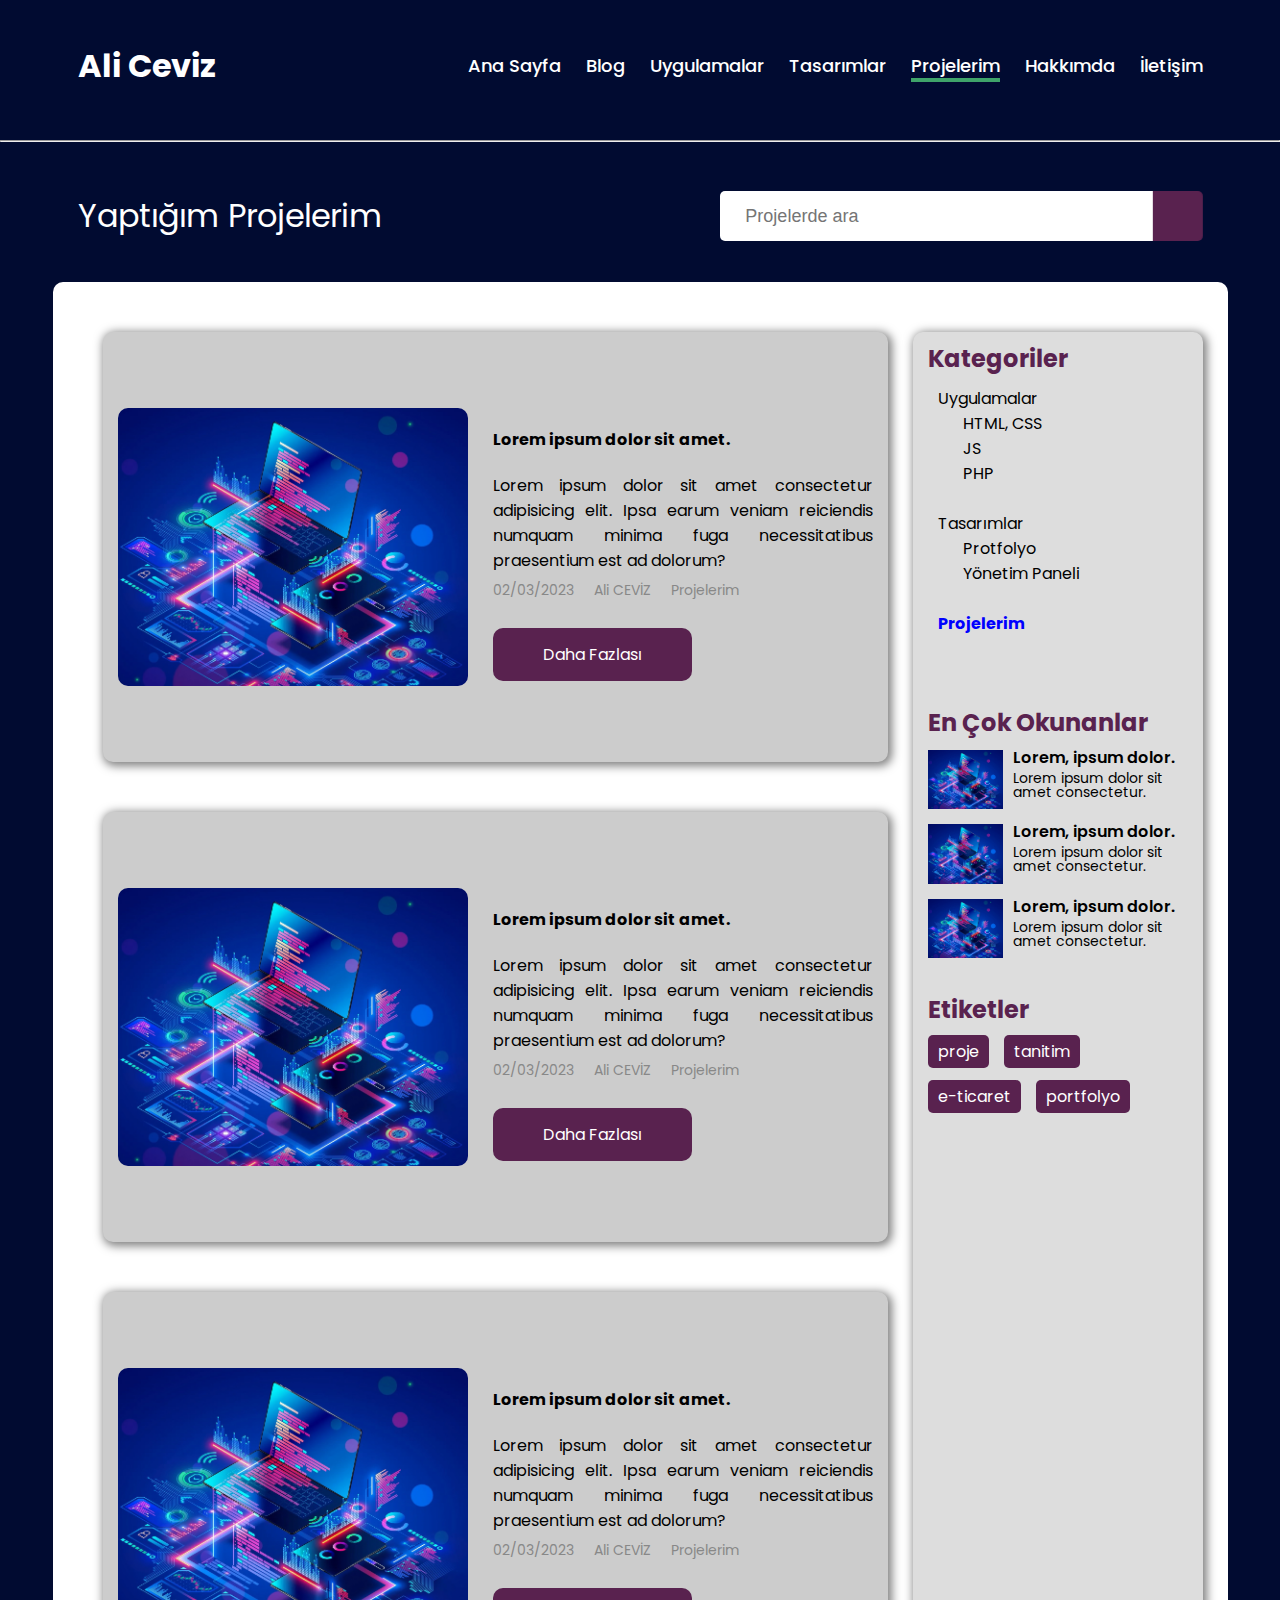
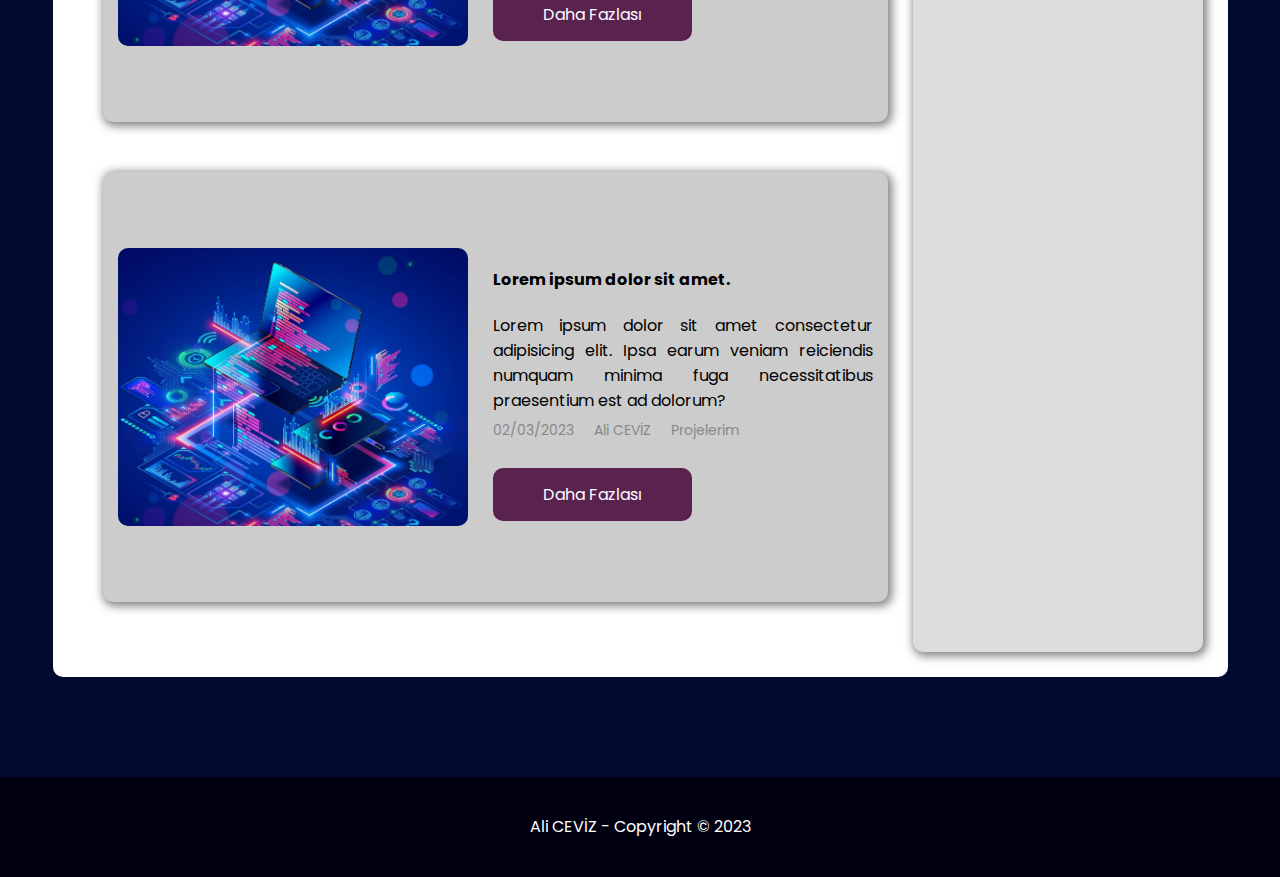
<file: projects.html>
<!DOCTYPE html>
<html lang="tr">

<head>
    <meta charset="UTF-8">
    <meta http-equiv="X-UA-Compatible" content="IE=edge">
    <meta name="viewport" content="width=device-width, initial-scale=1.0">
    <title>Projeler</title>
    <link
        href="https://fonts.googleapis.com/css2?family=Poppins:ital,wght@0,100;0,200;0,300;0,400;0,500;0,600;0,700;0,800;0,900;1,100;1,200;1,300;1,400;1,500;1,600;1,700;1,800;1,900&display=swap"
        rel="stylesheet">
    <link rel="stylesheet" href="https://cdnjs.cloudflare.com/ajax/libs/font-awesome/6.2.1/css/all.min.css"
        integrity="sha512-MV7K8+y+gLIBoVD59lQIYicR65iaqukzvf/nwasF0nqhPay5w/9lJmVM2hMDcnK1OnMGCdVK+iQrJ7lzPJQd1w=="
        crossorigin="anonymous" referrerpolicy="no-referrer" />
    <link rel="stylesheet" href="reset.css">
    <link rel="stylesheet" href="blog.css">
</head>

<body>
    <header>
        <div class="menuler">
            <div class="logo"><a href="index.html">Ali Ceviz</a>
            </div><i class="fa-solid fa-bars"></i>
            <ul class="menu">
                <li><a href="index.html">Ana Sayfa</a></li>
                <li><a href="blog.html">Blog</a></li>
                <li><a href="apps.html">Uygulamalar</a></li>
                <li><a href="design.html">Tasarımlar</a></li>
                <li><a href="projects.html" class="active">Projelerim</a></li>
                <li><a href="about.html">Hakkımda</a></li>
                <li><a href="contact.html">İletişim</a></li>
            </ul>
        </div>
        <hr>
        <div class="topHeader">
            <h1 class="head">Yaptığım Projelerim</h1>
            <form class="searchBar" action="" method="post"> <input type="search" name="search"
                    placeholder="Projelerde ara" id="search"><button type="submit"
                    class="fa-solid fa-magnifying-glass"></i> </form>
        </div>
        <div class="main">
            <div class="bloglar">
                <div class="card"> <img src="background.png" width="350" alt="">
                    <div class="content">
                        <h1>Lorem ipsum dolor sit amet.</h1>
                        <p>Lorem ipsum dolor sit amet consectetur adipisicing elit. Ipsa earum veniam reiciendis numquam
                            minima fuga necessitatibus praesentium est ad dolorum?</p>
                        <div class="date"><i class="fa-solid fa-calendar-days"></i> 02/03/2023&nbsp&nbsp&nbsp&nbsp<i
                                class="fa-solid fa-user"></i> Ali CEVİZ&nbsp&nbsp&nbsp&nbsp<i
                                class="fa-solid fa-sheet-plastic"></i> Projelerim</div><a href="blogYazisi.html">Daha Fazlası</a>
                    </div>
                </div>
                <div class="card"> <img src="background.png" width="350" alt="">
                    <div class="content">
                        <h1>Lorem ipsum dolor sit amet.</h1>
                        <p>Lorem ipsum dolor sit amet consectetur adipisicing elit. Ipsa earum veniam reiciendis numquam
                            minima fuga necessitatibus praesentium est ad dolorum?</p>
                        <div class="date"><i class="fa-solid fa-calendar-days"></i> 02/03/2023&nbsp&nbsp&nbsp&nbsp<i
                                class="fa-solid fa-user"></i> Ali CEVİZ&nbsp&nbsp&nbsp&nbsp<i
                                class="fa-solid fa-sheet-plastic"></i> Projelerim</div><a href="blogYazisi.html">Daha Fazlası</a>
                    </div>
                </div>
                <div class="card"> <img src="background.png" width="350" alt="">
                    <div class="content">
                        <h1>Lorem ipsum dolor sit amet.</h1>
                        <p>Lorem ipsum dolor sit amet consectetur adipisicing elit. Ipsa earum veniam reiciendis numquam
                            minima fuga necessitatibus praesentium est ad dolorum?</p>
                        <div class="date"><i class="fa-solid fa-calendar-days"></i> 02/03/2023&nbsp&nbsp&nbsp&nbsp<i
                                class="fa-solid fa-user"></i> Ali CEVİZ&nbsp&nbsp&nbsp&nbsp<i
                                class="fa-solid fa-sheet-plastic"></i> Projelerim</div><a href="blogYazisi.html">Daha Fazlası</a>
                    </div>
                </div>
                <div class="card"> <img src="background.png" width="350" alt="">
                    <div class="content">
                        <h1>Lorem ipsum dolor sit amet.</h1>
                        <p>Lorem ipsum dolor sit amet consectetur adipisicing elit. Ipsa earum veniam reiciendis numquam
                            minima fuga necessitatibus praesentium est ad dolorum?</p>
                        <div class="date"><i class="fa-solid fa-calendar-days"></i> 02/03/2023&nbsp&nbsp&nbsp&nbsp<i
                                class="fa-solid fa-user"></i> Ali CEVİZ&nbsp&nbsp&nbsp&nbsp<i
                                class="fa-solid fa-sheet-plastic"></i> Projelerim</div><a href="blogYazisi.html">Daha Fazlası</a>
                    </div>
                </div>
            </div>
            <div class="kategoriler">
                <ul class="categories">
                    <h1>Kategoriler</h1>
                    <li><a href="apps.html"><i class="fa-solid fa-shapes"></i>
                            Uygulamalar</a></li>
                    <ul class="categories2">
                        <li><a href=""><i class="fa-solid fa-code"></i> HTML, CSS</a></li>
                        <li><a href=""><i class="fa-brands fa-js"></i> JS</a></li>
                        <li><a href=""><i class="fa-brands fa-php"></i> PHP</a></li>
                    </ul>
                    <li><a href="design.html"><i class="fa-solid fa-compass-drafting"></i> Tasarımlar</a></li>
                    <ul class="categories2">
                        <li><a href=""><i class="fa-solid fa-cannabis"></i> Protfolyo</a></li>
                        <li><a href=""><i class="fa-solid fa-hospital-user"></i> Yönetim Paneli</a></li>
                    </ul>
                    <li><a href="projects.html" style="color: blue; font-weight: bold;"><i
                                class="fa-solid fa-sheet-plastic"></i> Projelerim</a></li>
                </ul>
                <div class="enCok">
                    <h1>En Çok Okunanlar</h1>
                    <a href="blogYazisi.html" class="cards"> <img src="background.png" alt="" width=75>
                        <div class="header">
                            <h2>Lorem, ipsum dolor.</h1>
                                <p>Lorem ipsum dolor sit amet consectetur.</p>
                        </div>
                    </a> <a href="blogYazisi.html" class="cards"> <img src="background.png" alt="" width=75>
                        <div class="header">
                            <h2>Lorem, ipsum dolor.</h1>
                                <p>Lorem ipsum dolor sit amet consectetur.</p>
                        </div>
                    </a> <a href="blogYazisi.html" class="cards"> <img src="background.png" alt="" width=75>
                        <div class="header">
                            <h2>Lorem, ipsum dolor.</h1>
                                <p>Lorem ipsum dolor sit amet consectetur.</p>
                        </div>
                    </a>
                </div>
                <div class="tag">
                    <h1>Etiketler</h1>
                    <ul class="etiketler">
                        <li><a href="">proje</a></li>
                        <li><a href="">tanitim</a></li>
                        <li><a href="">e-ticaret</a></li>
                        <li><a href="">portfolyo</a></li>
                    </ul>
                </div>
            </div>
        </div>
    </header>
    <footer>
        <h1>Ali CEVİZ - Copyright &copy 2023</h1>
    </footer>
    <script src="script.js"></script>
    <script>
        openBar();
    </script>
</body>

</html>
</file>
<file: style.css>
body {
  font-family: Poppins;
}
body header {
  width: 100%;
  min-height: 100vh;
  background: linear-gradient(to right, rgba(0, 0, 0, 0.6), rgba(0, 0, 0, 0.6)), url("background.png");
  background-repeat: no-repeat;
  background-size: cover;
  background-position: top;
}
body header .menuler {
  width: 1125px;
  margin: auto;
  display: flex;
  align-items: center;
  justify-content: space-between;
  padding: 50px;
  position: relative;
}
body header .menuler .logo a {
  text-decoration: none;
  color: #fff;
  font-size: 32px;
  font-family: Poppins;
  font-weight: 700;
}
body header .menuler .menu {
  display: flex;
  gap: 25px;
  transition: 250ms ease-in-out;
}
body header .menuler .menu a {
  font-family: Poppins;
  transition: 250ms ease-in-out;
  color: #ffffff;
  font-size: 18px;
  font-weight: 500;
  text-decoration: none;
  border-bottom: 0px solid #3fa46a;
  padding: 5px 0;
}
body header .menuler .menu a:hover, body header .menuler .menu a.active {
  border-bottom: 4px solid #3fa46a;
  padding: 0 0;
}
body header .menuler i {
  display: none;
  color: #fff;
  font-size: 32px;
  position: absolute;
  right: 325px;
  top: 50px;
  cursor: pointer;
  transition: 250ms ease-in-out;
}
body header .content {
  position: absolute;
  top: 50%;
  left: 50%;
  transform: translate(-50%, -50%);
  font-size: 32px;
  color: #fff;
  line-height: 50px;
  text-shadow: 2px 2px 25px #fff;
  text-align: center;
}
body header .content h1 {
  font-size: 40px;
  font-weight: 700;
}
body header .content a {
  color: #fff;
  text-decoration: none;
  background: #5f2955;
  transition: 250ms;
  padding: 10px 25px;
  border-radius: 10px;
  transition: 250ms ease-in-out;
  text-shadow: none;
}
body header .content a:hover {
  box-shadow: 2px 2px 50px 2px #bd30a3;
}
body main {
  padding: 100px;
  background: #010B31;
}
body main h1 {
  text-align: center;
  font-size: 32px;
  font-weight: bold;
  margin-bottom: 100px;
  color: #fff;
  text-shadow: 1px 1px 25px #fff;
}
body main .cards {
  margin: auto;
  display: flex;
  align-items: center;
  justify-content: center;
  flex-wrap: wrap;
}
body main .cards .card {
  width: 250px;
  height: 250px;
  display: flex;
  flex-direction: column;
  align-items: center;
  justify-content: center;
  gap: 50px;
  font-size: 24px;
  line-height: 35px;
  text-align: center;
  margin: 50px;
  padding: 15px;
  border-radius: 0 50px 0px 50px;
  box-shadow: 5px 5px 25px 5px #000;
}
body main .cards .card a {
  color: #fff;
  text-decoration: none;
  background: #5f2955;
  transition: 250ms;
  padding: 5px 15px;
  font-size: 18px;
  border-radius: 10px;
  transition: 250ms ease-in-out;
}
body main .cards .card a:hover {
  box-shadow: 2px 2px 50px 2px #a70088;
}
body footer {
  height: 100px;
  background: #000011;
  color: #fff;
  text-align: center;
  line-height: 100px;
}

@media screen and (max-width: 1250px) {
  body header .menuler {
    width: 900px;
  }
  body header .menuler .logo a {
    font-size: 28px;
  }
  body header .menuler .menu a {
    font-size: 16px;
  }
}
@media screen and (max-width: 1000px) {
  body header .menuler {
    padding: 0;
    width: 100%;
    align-items: baseline;
    position: relative;
  }
  body header .menuler .logo a {
    display: block;
    padding: 50px;
    font-size: 28px;
  }
  body header .menuler .menu {
    flex-direction: column;
    position: absolute;
    right: 150px;
    background: rgba(0, 0, 0, 0.6);
    margin-right: -150px;
    gap: 0;
    height: 100vh;
    z-index: 5;
    -webkit-backdrop-filter: blur(10px);
            backdrop-filter: blur(10px);
  }
  body header .menuler .menu a {
    display: block;
    font-size: 16px;
    padding: 15px 100px;
    text-align: center;
  }
  body header .menuler .menu a:hover, body header .menuler .menu a.active {
    border: none;
    padding: 15px 100px;
    color: green;
  }
  body header .menuler i {
    display: block;
  }
  body header .content h1 {
    font-size: 32px;
  }
  body header .content p {
    font-size: 24px;
  }
  body header .content a {
    font-size: 18px;
  }
  body main {
    padding: 0;
  }
  body main h1 {
    padding-top: 50px;
  }
}/*# sourceMappingURL=style.css.map */
</file>
<file: about.css>
body {
  font-family: Poppins, sans-serif;
  background: #010B31;
}
body header {
  width: 100%;
  min-height: 100vh;
  background-repeat: no-repeat;
  background-size: cover;
  background-position: top;
}
body header .menuler {
  width: 1125px;
  margin: auto;
  display: flex;
  align-items: center;
  justify-content: space-between;
  padding: 50px;
  position: relative;
}
body header .menuler .logo a {
  text-decoration: none;
  color: #fff;
  font-size: 32px;
  font-family: Poppins;
  font-weight: 700;
}
body header .menuler .menu {
  display: flex;
  gap: 25px;
  transition: 250ms ease-in-out;
}
body header .menuler .menu a {
  font-family: Poppins;
  transition: 250ms ease-in-out;
  color: #fff;
  font-size: 18px;
  font-weight: 500;
  text-decoration: none;
  border-bottom: 0px solid #3fa46a;
  padding: 5px 0;
}
body header .menuler .menu a:hover, body header .menuler .menu a.active {
  border-bottom: 4px solid #3fa46a;
  padding: 0 0;
}
body header .menuler i {
  display: none;
  color: #fff;
  font-size: 32px;
  position: absolute;
  right: 325px;
  top: 50px;
  cursor: pointer;
  transition: 250ms ease-in-out;
}
body header .topHeader {
  width: 1125px;
  margin: auto;
  display: flex;
  align-items: center;
  justify-content: space-between;
}
body header .topHeader h1.head {
  width: 1125px;
  margin: 50px auto;
  color: #fff;
  font-size: 32px;
}
body header .hakkimda {
  background: #fff;
  width: 1125px;
  margin: auto;
  padding: 25px;
  display: flex;
  align-items: center;
  gap: 35px;
  border-radius: 15px;
}
body header .hakkimda img {
  border-radius: 15px;
  box-shadow: 2px 2px 25px 2px #000;
}
body header .hakkimda p:first-child {
  font-weight: bold;
  font-size: 24px;
}
body header .hakkimda p {
  line-height: 30px;
  text-align: justify;
  margin-bottom: 15px;
  font-size: 20px;
}
body footer {
  height: 100px;
  background: #000011;
  color: #fff;
  text-align: center;
  line-height: 100px;
  margin-top: 100px;
}

@media screen and (max-width: 1250px) {
  body header .menuler {
    width: 900px;
  }
  body header .menuler .logo a {
    font-size: 28px;
  }
  body header .menuler .menu a {
    font-size: 16px;
  }
  body header .topHeader {
    width: 90%;
  }
  body header .hakkimda {
    width: 90%;
  }
}
@media screen and (max-width: 1000px) {
  body header .menuler {
    padding: 0;
    width: 100%;
    align-items: baseline;
    position: relative;
  }
  body header .menuler .logo a {
    display: block;
    padding: 50px;
    font-size: 28px;
  }
  body header .menuler .menu {
    flex-direction: column;
    position: absolute;
    right: 150px;
    background: rgba(0, 0, 0, 0.6);
    margin-right: -150px;
    gap: 0;
    height: 100vh;
    z-index: 5;
    -webkit-backdrop-filter: blur(10px);
            backdrop-filter: blur(10px);
  }
  body header .menuler .menu a {
    display: block;
    font-size: 16px;
    padding: 15px 100px;
    text-align: center;
  }
  body header .menuler .menu a:hover, body header .menuler .menu a.active {
    border: none;
    padding: 15px 100px;
    color: green;
  }
  body header .menuler i {
    display: block;
  }
  body header .topHeader h1.head {
    font-size: 20px;
  }
  body header .hakkimda {
    width: 80%;
    flex-direction: column;
  }
  body header .hakkimda img {
    width: 90%;
  }
  body header .hakkimda .aciklama {
    width: 90%;
  }
}/*# sourceMappingURL=about.css.map */
</file>
<file: blog.css>
body {
  font-family: Poppins, sans-serif;
  background: #010B31;
}
body header {
  width: 100%;
  min-height: 100vh;
  background-repeat: no-repeat;
  background-size: cover;
  background-position: top;
}
body header .menuler {
  width: 1125px;
  margin: auto;
  display: flex;
  align-items: center;
  justify-content: space-between;
  padding: 50px;
  position: relative;
}
body header .menuler .logo a {
  text-decoration: none;
  color: #fff;
  font-size: 32px;
  font-family: Poppins;
  font-weight: 700;
}
body header .menuler .menu {
  display: flex;
  gap: 25px;
  transition: 250ms ease-in-out;
}
body header .menuler .menu a {
  font-family: Poppins;
  transition: 250ms ease-in-out;
  color: #fff;
  font-size: 18px;
  font-weight: 500;
  text-decoration: none;
  border-bottom: 0px solid #3fa46a;
  padding: 5px 0;
}
body header .menuler .menu a:hover, body header .menuler .menu a.active {
  border-bottom: 4px solid #3fa46a;
  padding: 0 0;
}
body header .menuler i {
  display: none;
  color: #fff;
  font-size: 32px;
  position: absolute;
  right: 325px;
  top: 50px;
  cursor: pointer;
  transition: 250ms ease-in-out;
}
body header .topHeader {
  width: 1125px;
  margin: auto;
  display: flex;
  align-items: center;
  justify-content: space-between;
}
body header .topHeader h1.head {
  width: 1125px;
  margin: 50px auto;
  color: #fff;
  font-size: 32px;
}
body header .topHeader .searchBar {
  display: flex;
  align-items: center;
  justify-content: center;
  width: 75%;
}
body header .topHeader .searchBar input {
  width: 90%;
  height: 50px;
  border-radius: 5px 0 0 5px;
  outline: none;
  border: none;
  font-size: 18px;
  padding: 0 25px;
}
body header .topHeader .searchBar button {
  width: 50px;
  height: 50px;
  display: flex;
  align-items: center;
  justify-content: center;
  background: #59224F;
  transform: rotateY(180deg);
  cursor: pointer;
  border-radius: 5px 0 0 5px;
  border: none;
  color: #fff;
}
body header .main {
  width: 1125px;
  margin: auto;
  background: #fff;
  display: flex;
  border-radius: 10px;
  padding: 25px;
}
body header .main .bloglar {
  width: 1125px;
  margin: auto;
  padding: 25px;
  display: flex;
  flex-wrap: wrap;
  gap: 50px;
  border-radius: 20px;
  margin-bottom: 25px;
}
body header .main .bloglar .card {
  display: flex;
  gap: 25px;
  align-items: center;
  width: 100%;
  height: 400px;
  padding: 15px;
  box-shadow: 2px 2px 10px 2px rgba(0, 0, 0, 0.5);
  border-radius: 10px;
  background: #ccc;
}
body header .main .bloglar .card img {
  border-radius: 10px;
}
body header .main .bloglar .card h1 {
  margin-bottom: 25px;
  font-weight: bold;
}
body header .main .bloglar .card p {
  line-height: 25px;
  text-align: justify;
  margin-bottom: 10px;
}
body header .main .bloglar .card .date {
  margin-bottom: 50px;
  font-size: 14px;
  color: #888;
}
body header .main .bloglar .card a {
  color: #fff;
  background: #59224F;
  padding: 15px 50px;
  text-decoration: none;
  border-radius: 10px;
  transition: 250ms ease-in-out;
}
body header .main .bloglar .card a:hover {
  box-shadow: 5px 5px 25px #59224F, -5px -5px 25px 5px #59224F;
}
body header .main .kategoriler {
  display: flex;
  flex-direction: column;
  gap: 25px;
  margin-top: 25px;
  background: #ddd;
  padding: 15px;
  border-radius: 10px;
  box-shadow: 2px 2px 10px 2px rgba(0, 0, 0, 0.5);
}
body header .main .kategoriler h1 {
  color: #59224F;
  font-size: 24px;
  font-weight: bold;
  margin-bottom: 15px;
}
body header .main .kategoriler ul {
  margin-bottom: 50px;
}
body header .main .kategoriler ul a {
  color: #000;
  text-decoration: none;
  line-height: 25px;
  transition: 250ms ease-in-out;
}
body header .main .kategoriler ul a:hover {
  color: lightblue;
}
body header .main .kategoriler ul a i {
  color: blue;
  margin-right: 10px;
}
body header .main .kategoriler ul ul {
  margin-left: 25px;
  margin-bottom: 25px;
}
body header .main .kategoriler .enCok a {
  color: #000;
  text-decoration: none;
  display: flex;
  gap: 10px;
  margin-bottom: 15px;
}
body header .main .kategoriler .enCok a h2 {
  font-weight: 600;
  margin-bottom: 5px;
}
body header .main .kategoriler .enCok a p {
  font-size: 14px;
}
body header .main .kategoriler .etiketler {
  display: flex;
  flex-wrap: wrap;
  gap: 15px;
  line-height: 30px;
}
body header .main .kategoriler .etiketler a {
  background: #59224F;
  color: #fff;
  padding: 5px 10px;
  border-radius: 5px;
  transition: 250ms ease-in-out;
}
body header .main .kategoriler .etiketler a:hover {
  color: #fff;
  box-shadow: 2px 2px 10px #e71cc2, -2px -2px 10px #e71cc2;
}
body footer {
  height: 100px;
  background: #000011;
  color: #fff;
  text-align: center;
  line-height: 100px;
  margin-top: 100px;
}

@media screen and (max-width: 1250px) {
  body header .menuler {
    width: 900px;
  }
  body header .menuler .logo a {
    font-size: 28px;
  }
  body header .menuler .menu a {
    font-size: 16px;
  }
  body header .topHeader {
    width: 90%;
  }
  body header .topHeader .searchBar {
    width: 50%;
  }
  body header .main {
    width: 80%;
    display: flex;
    flex-direction: column;
    align-items: center;
    justify-content: center;
  }
  body header .main .bloglar {
    margin: 0;
    align-items: center;
    justify-content: center;
    flex-direction: column;
  }
  body header .main .bloglar .card {
    flex-direction: column;
    align-items: center;
    width: 600px;
    height: 600px;
    padding: 15px;
  }
  body header .main .bloglar .card img {
    width: 400px;
  }
  body header .main .kategoriler {
    display: flex;
    flex-direction: row;
    flex-wrap: wrap;
    justify-content: center;
  }
  body header .main .kategoriler .enCok {
    width: 300px;
  }
  body header .main .kategoriler .etiketler {
    width: 250px;
  }
}
@media screen and (max-width: 1000px) {
  body header .menuler {
    padding: 0;
    width: 100%;
    align-items: baseline;
    position: relative;
  }
  body header .menuler .logo a {
    display: block;
    padding: 50px;
    font-size: 28px;
  }
  body header .menuler .menu {
    flex-direction: column;
    position: absolute;
    right: 150px;
    background: rgba(0, 0, 0, 0.6);
    margin-right: -150px;
    gap: 0;
    height: 100vh;
    z-index: 5;
    -webkit-backdrop-filter: blur(10px);
            backdrop-filter: blur(10px);
  }
  body header .menuler .menu a {
    display: block;
    font-size: 16px;
    padding: 15px 100px;
    text-align: center;
  }
  body header .menuler .menu a:hover, body header .menuler .menu a.active {
    border: none;
    padding: 15px 100px;
    color: green;
  }
  body header .menuler i {
    display: block;
  }
  body header .topHeader h1.head {
    font-size: 18px;
  }
  body header .topHeader .searchBar {
    width: 120%;
  }
  body header .topHeader .searchBar input {
    font-size: 14px;
    padding: 0 15px;
  }
  body header .main .bloglar {
    width: 100%;
  }
  body header .main .bloglar .card {
    width: 90%;
    height: auto;
  }
  body header .main .bloglar .card img {
    width: 90%;
  }
  body header .main .kategoriler {
    text-align: left;
  }
  body header .content {
    padding: 15px;
  }
  body header .content h1 {
    font-size: 20px;
  }
  body header .content p {
    font-size: 16px;
  }
  body header .content a {
    font-size: 14px;
  }
  body main {
    padding: 0;
  }
  body main h1 {
    padding-top: 50px;
  }
}/*# sourceMappingURL=blog.css.map */
</file>
<file: yazi.css>
.blogYazisi {
  width: 100%;
  display: flex;
  flex-direction: column;
  gap: 15px;
  margin-right: 25px;
}
.blogYazisi .head {
  width: 95%;
  display: flex;
  align-items: center;
  justify-content: space-between;
  margin: auto;
}
.blogYazisi .head h1 {
  font-size: 24px;
  font-weight: bold;
}
.blogYazisi .head .date {
  color: #888;
}
.blogYazisi img {
  width: 95%;
  margin: auto;
  border-radius: 10px;
  box-shadow: 5px 5px 25px 5px rgba(0, 0, 0, 0.5);
}
.blogYazisi p {
  margin: auto;
  color: #555;
  text-align: justify;
  width: 95%;
  line-height: 25px;
  font-size: 18px;
}/*# sourceMappingURL=yazi.css.map */
</file>
<file: contact.css>
body {
  font-family: Poppins, sans-serif;
  background: #010B31;
}
body header {
  width: 100%;
  min-height: 100vh;
  background-repeat: no-repeat;
  background-size: cover;
  background-position: top;
}
body header .menuler {
  width: 1125px;
  margin: auto;
  display: flex;
  align-items: center;
  justify-content: space-between;
  padding: 50px;
  position: relative;
}
body header .menuler .logo a {
  text-decoration: none;
  color: #fff;
  font-size: 32px;
  font-family: Poppins;
  font-weight: 700;
}
body header .menuler .menu {
  display: flex;
  gap: 25px;
  transition: 250ms ease-in-out;
}
body header .menuler .menu a {
  font-family: Poppins;
  transition: 250ms ease-in-out;
  color: #fff;
  font-size: 18px;
  font-weight: 500;
  text-decoration: none;
  border-bottom: 0px solid #3fa46a;
  padding: 5px 0;
}
body header .menuler .menu a:hover, body header .menuler .menu a.active {
  border-bottom: 4px solid #3fa46a;
  padding: 0 0;
}
body header .menuler i {
  display: none;
  color: #fff;
  font-size: 32px;
  position: absolute;
  right: 325px;
  top: 50px;
  cursor: pointer;
  transition: 250ms ease-in-out;
}
body header .topHeader {
  width: 1125px;
  margin: auto;
  display: flex;
  align-items: center;
  justify-content: space-between;
}
body header .topHeader h1.head {
  width: 1125px;
  margin: 50px auto;
  color: #fff;
  font-size: 32px;
}
body header .contact {
  width: 1125px;
  margin: auto;
  background: #fff;
  display: flex;
  flex-direction: column;
  align-items: center;
  gap: 25px;
  padding: 25px;
  border-radius: 10px;
}
body header .contact .adSoyad {
  width: 1100px;
  margin: auto;
  display: flex;
  justify-content: center;
  gap: 25px;
}
body header .contact .adSoyad input {
  width: 450px;
  height: 50px;
  border: none;
  outline: none;
  padding: 0 25px;
  font-size: 18px;
  color: #555;
  background: #efefef;
  box-shadow: 1px 1px 10px 1px rgba(0, 0, 0, 0.25);
  border-radius: 50px;
}
body header .contact input {
  width: 975px;
  height: 50px;
  border: none;
  outline: none;
  padding: 0 25px;
  font-size: 18px;
  color: #555;
  box-shadow: 1px 1px 10px 1px rgba(0, 0, 0, 0.25);
  border-radius: 50px;
  background: #efefef;
}
body header .contact textarea {
  resize: none;
  width: 975px;
  height: 250px;
  border: none;
  outline: none;
  padding: 15px 25px;
  font-size: 18px;
  color: #555;
  box-shadow: 1px 1px 10px 1px rgba(0, 0, 0, 0.25);
  border-radius: 50px;
  background: #efefef;
}
body header .contact button {
  background: #5F2955;
  bordeR: none;
  color: #fff;
  font-size: 18px;
  padding: 15px 25px;
  border-radius: 10px;
  cursor: pointer;
  transition: 250ms ease-in-out;
}
body header .contact button:hover {
  box-shadow: 5px 5px 50px 5px #752967;
}
body footer {
  height: 100px;
  background: #000011;
  color: #fff;
  text-align: center;
  line-height: 100px;
  margin-top: 100px;
}

@media screen and (max-width: 1250px) {
  body header .menuler {
    width: 900px;
  }
  body header .menuler .logo a {
    font-size: 28px;
  }
  body header .menuler .menu a {
    font-size: 16px;
  }
  body header .topHeader {
    width: 90%;
  }
  body header .contact {
    width: 90%;
  }
  body header .contact .adSoyad {
    width: 100%;
  }
  body header .contact .adSoyad input {
    width: 375px;
  }
  body header .contact input, body header .contact textarea {
    width: 825px;
  }
}
@media screen and (max-width: 1000px) {
  body header .menuler {
    padding: 0;
    width: 100%;
    align-items: baseline;
    position: relative;
  }
  body header .menuler .logo a {
    display: block;
    padding: 50px;
    font-size: 28px;
  }
  body header .menuler .menu {
    flex-direction: column;
    position: absolute;
    right: 150px;
    background: rgba(0, 0, 0, 0.6);
    margin-right: -150px;
    gap: 0;
    height: 100vh;
    z-index: 5;
    -webkit-backdrop-filter: blur(10px);
            backdrop-filter: blur(10px);
  }
  body header .menuler .menu a {
    display: block;
    font-size: 16px;
    padding: 15px 100px;
    text-align: center;
  }
  body header .menuler .menu a:hover, body header .menuler .menu a.active {
    border: none;
    padding: 15px 100px;
    color: green;
  }
  body header .menuler i {
    display: block;
  }
  body header .topHeader h1.head {
    font-size: 20px;
  }
  body header .contact .adSoyad {
    flex-direction: column;
    align-items: center;
    width: 100%;
  }
  body header .contact .adSoyad input {
    width: 600px;
  }
  body header .contact input, body header .contact textarea {
    width: 600px;
  }
}
@media screen and (max-width: 750px) {
  body header .contact .adSoyad {
    flex-direction: column;
    align-items: center;
    width: 100%;
  }
  body header .contact .adSoyad input {
    width: 500px;
  }
  body header .contact input, body header .contact textarea {
    width: 500px;
  }
}
@media screen and (max-width: 600px) {
  body header .contact .adSoyad {
    flex-direction: column;
    align-items: center;
    width: 100%;
  }
  body header .contact .adSoyad input {
    width: 400px;
  }
  body header .contact input, body header .contact textarea {
    width: 400px;
  }
}
@media screen and (max-width: 500px) {
  body header .contact .adSoyad {
    flex-direction: column;
    align-items: center;
    width: 100%;
  }
  body header .contact .adSoyad input {
    width: 350px;
  }
  body header .contact input, body header .contact textarea {
    width: 350px;
  }
}/*# sourceMappingURL=contact.css.map */
</file>
